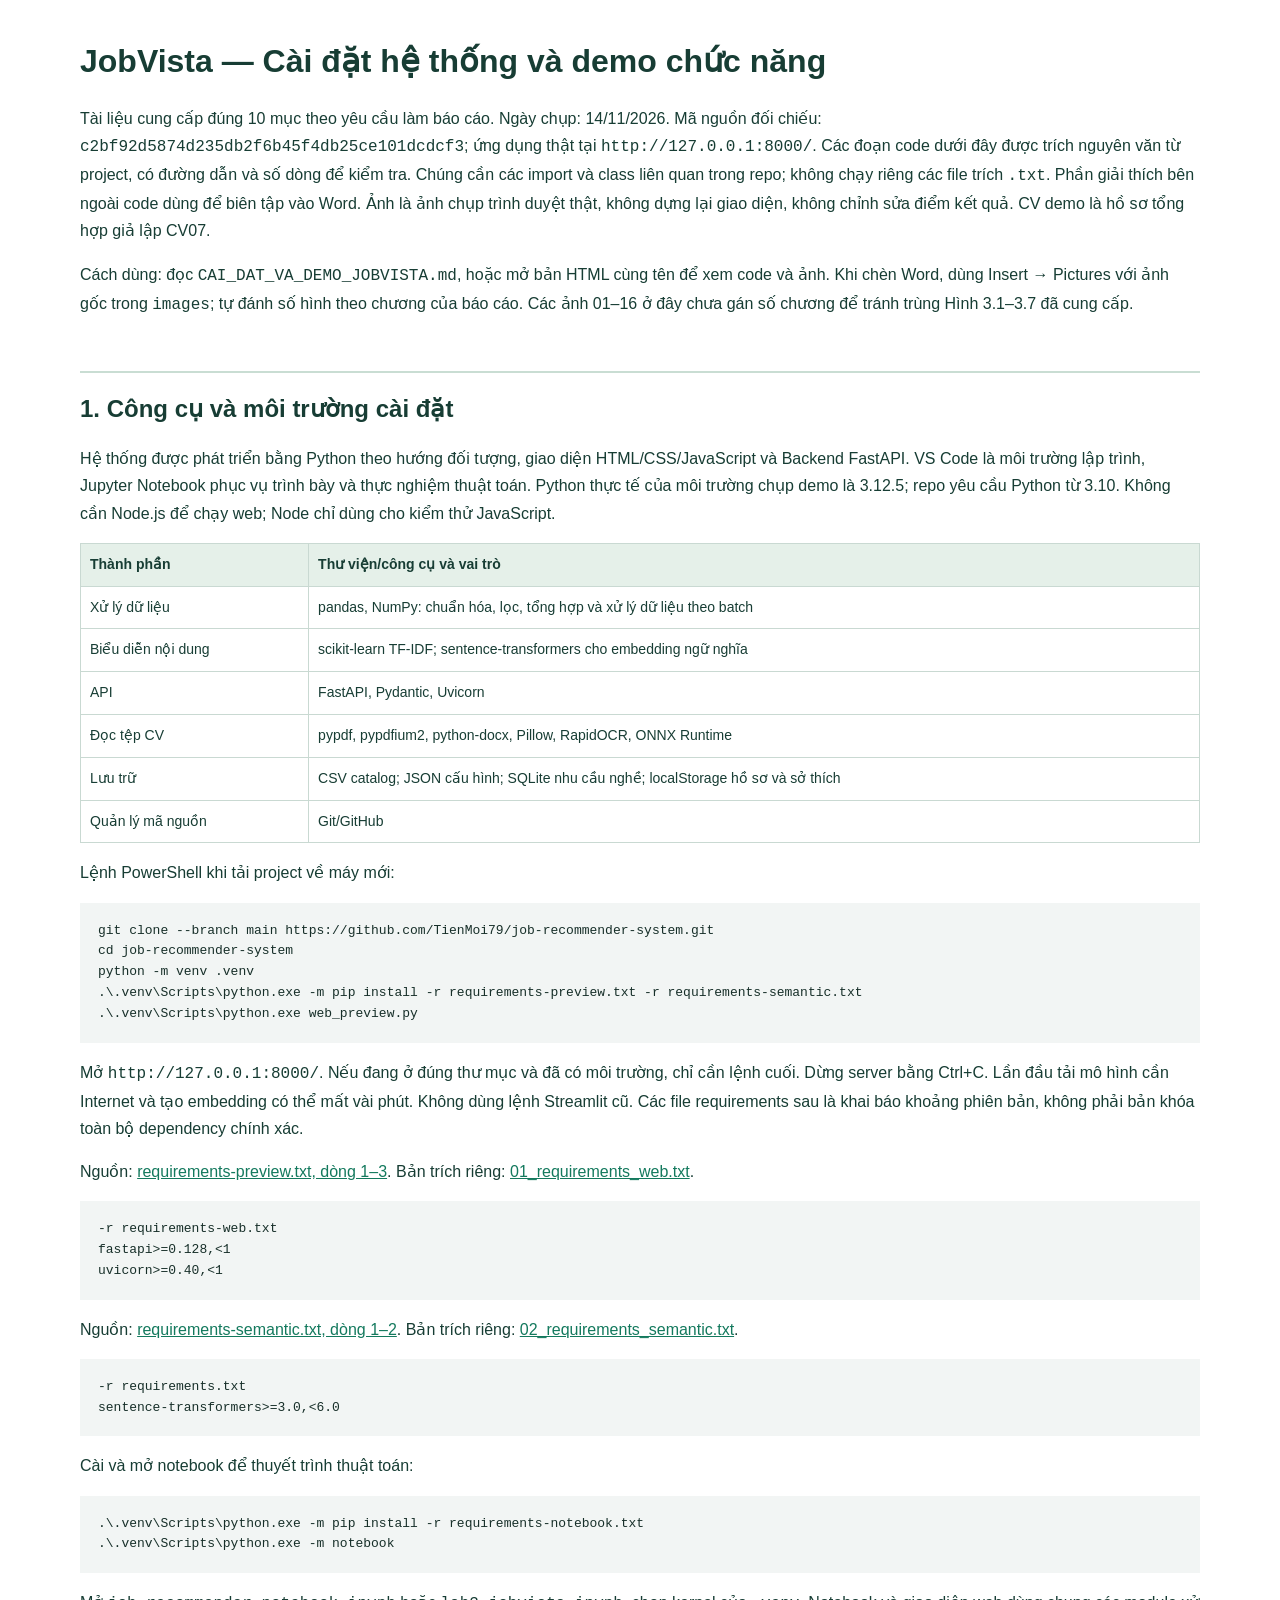
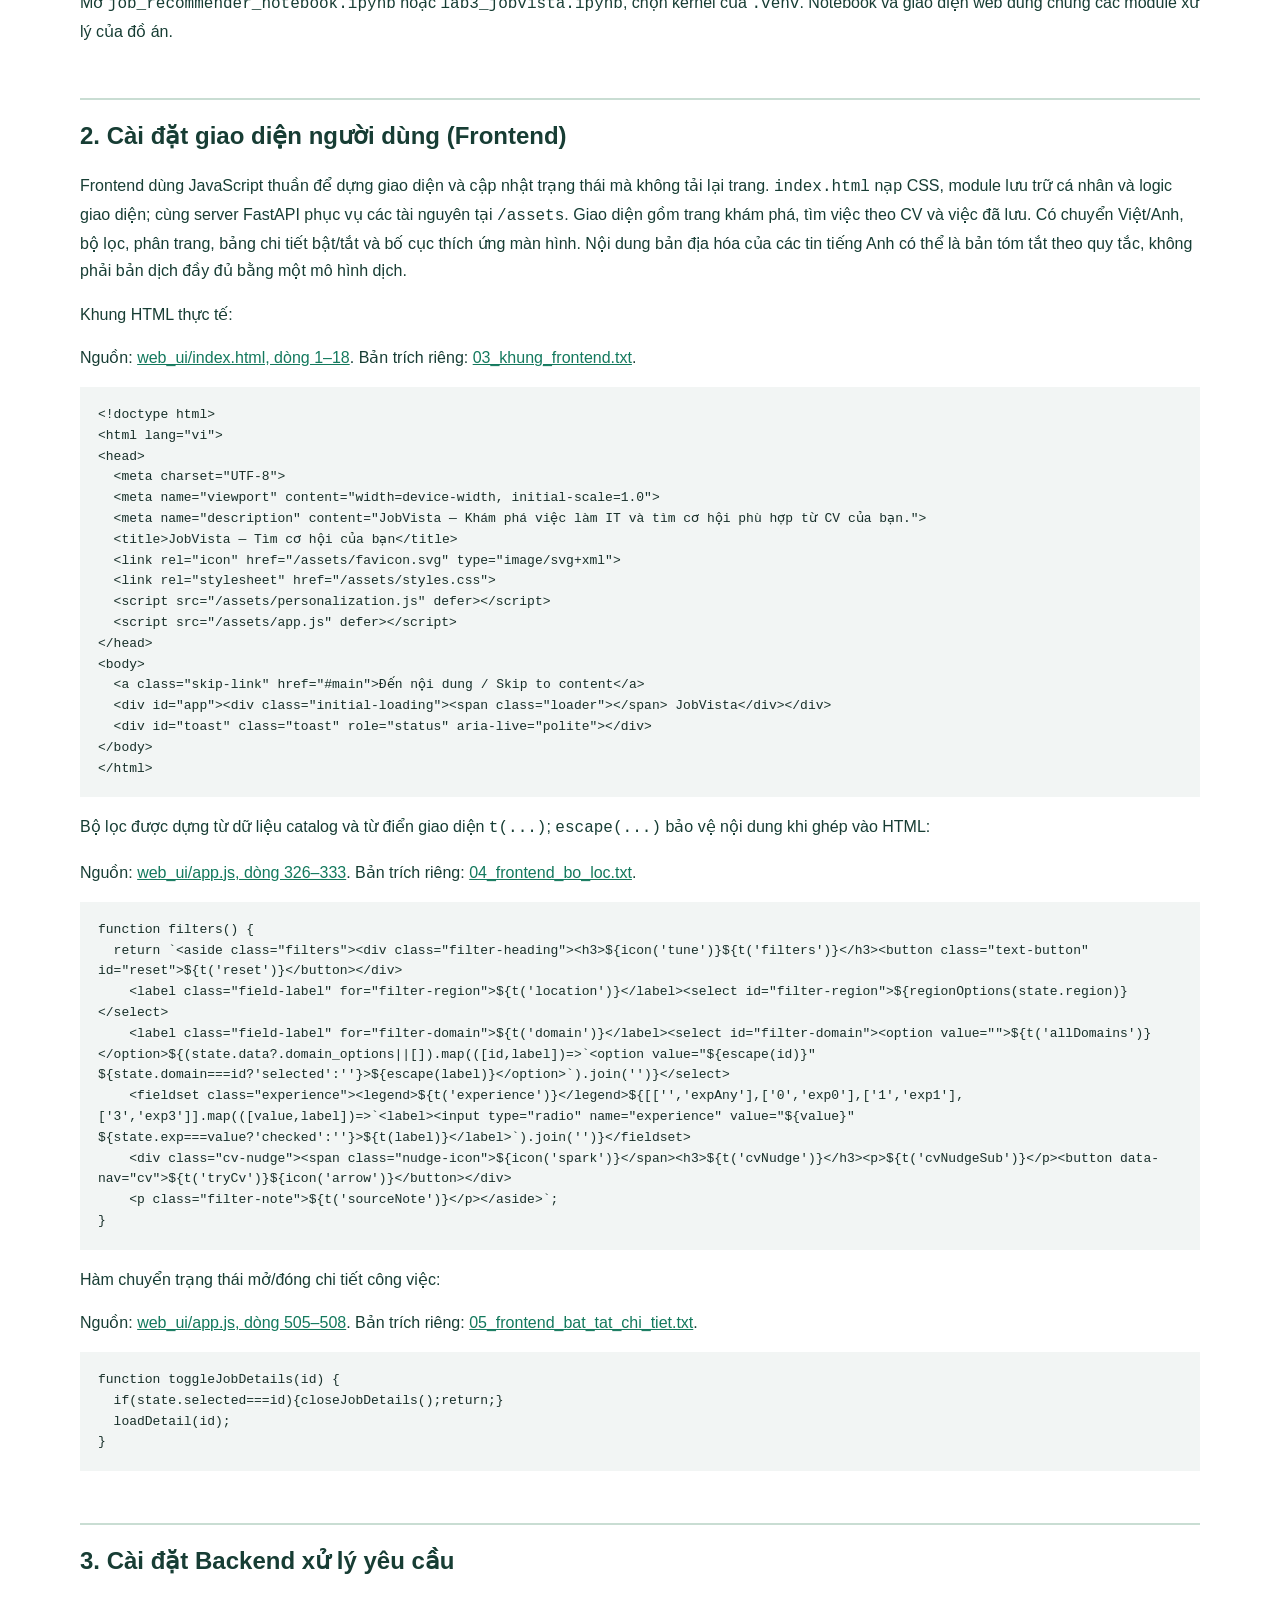
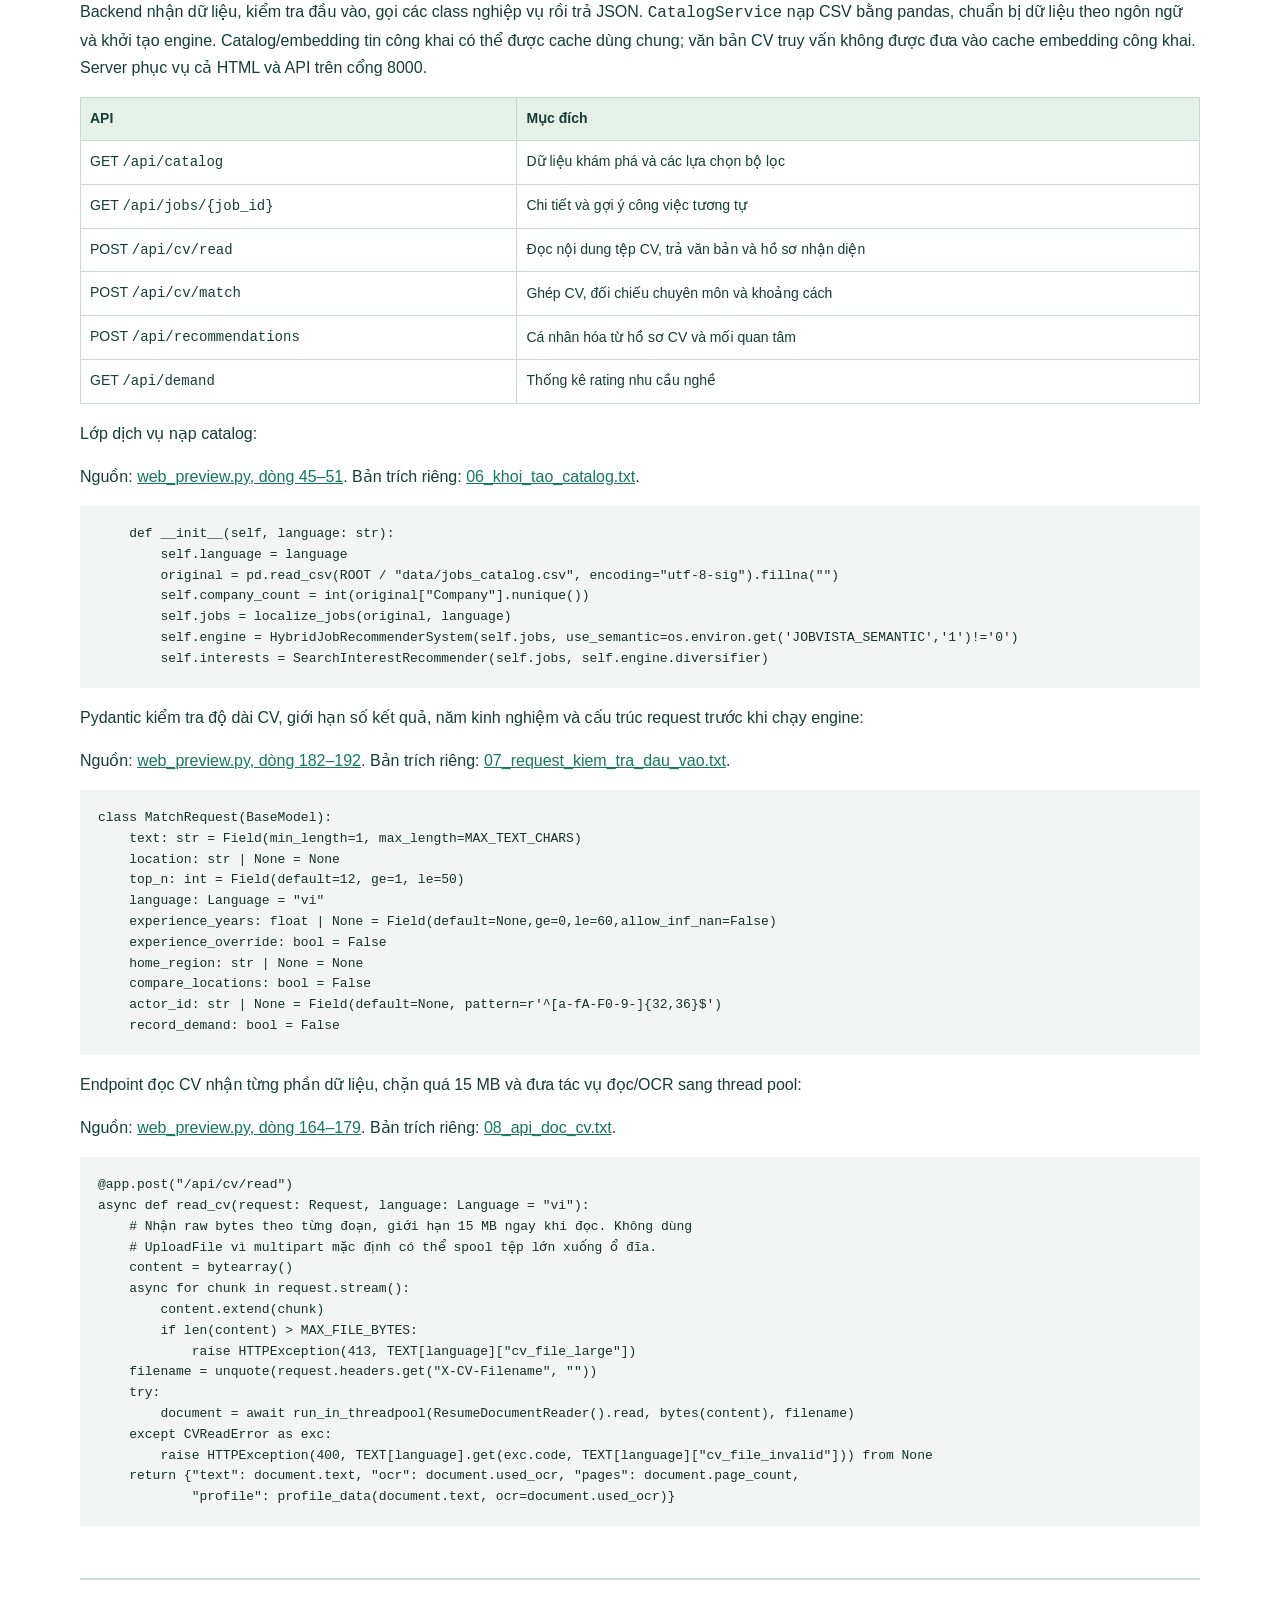
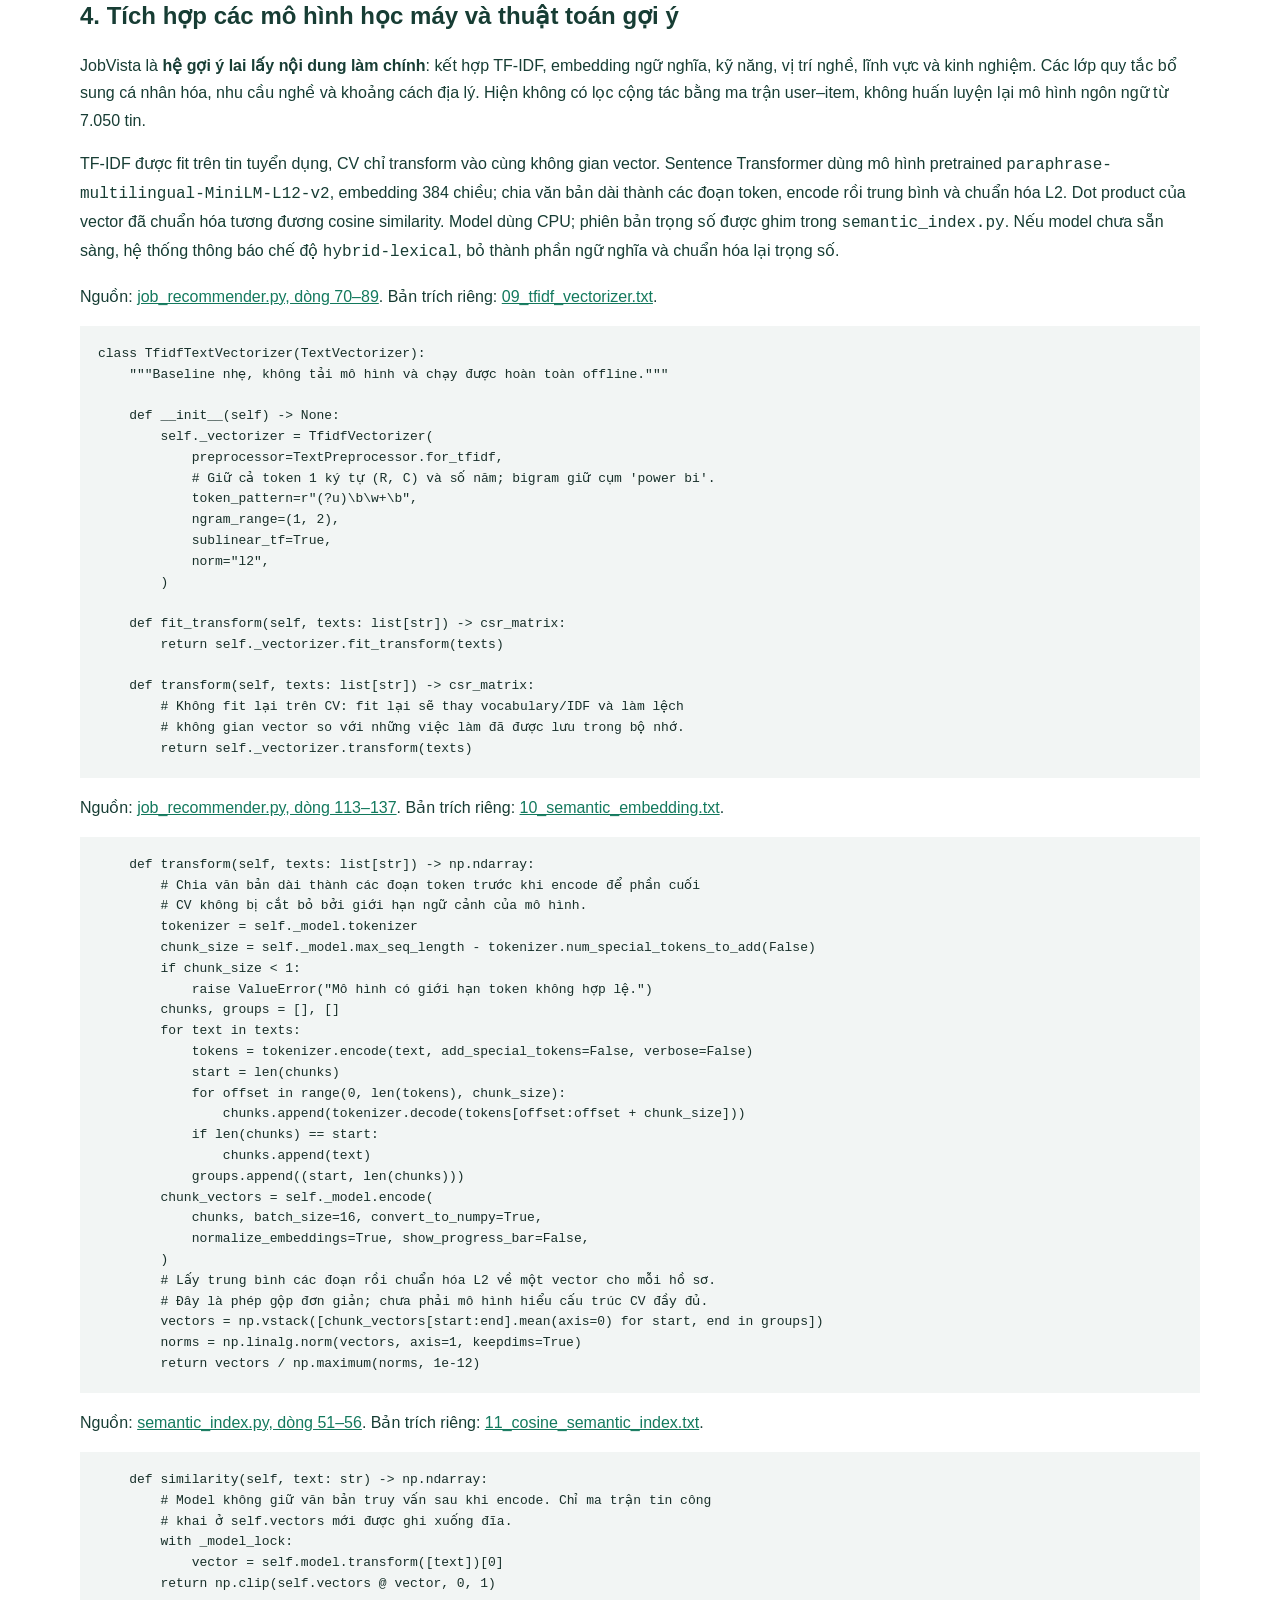
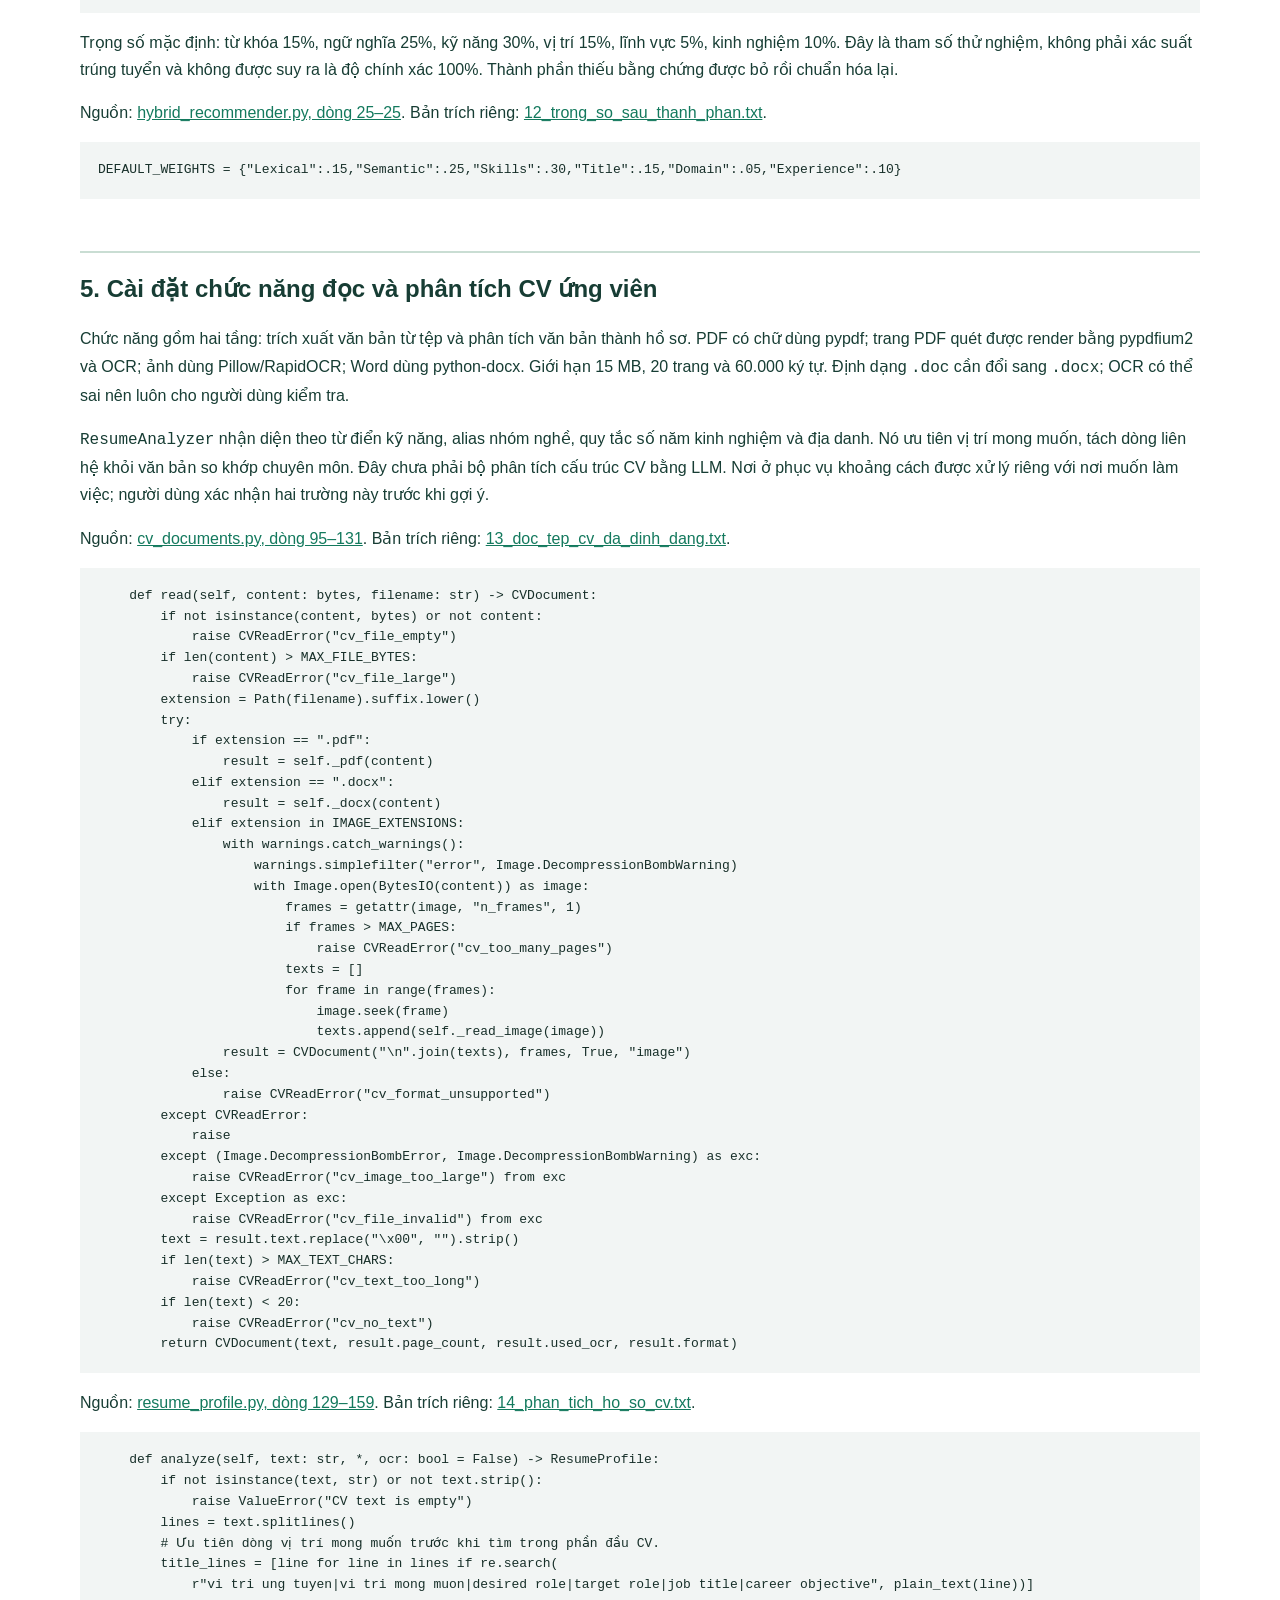
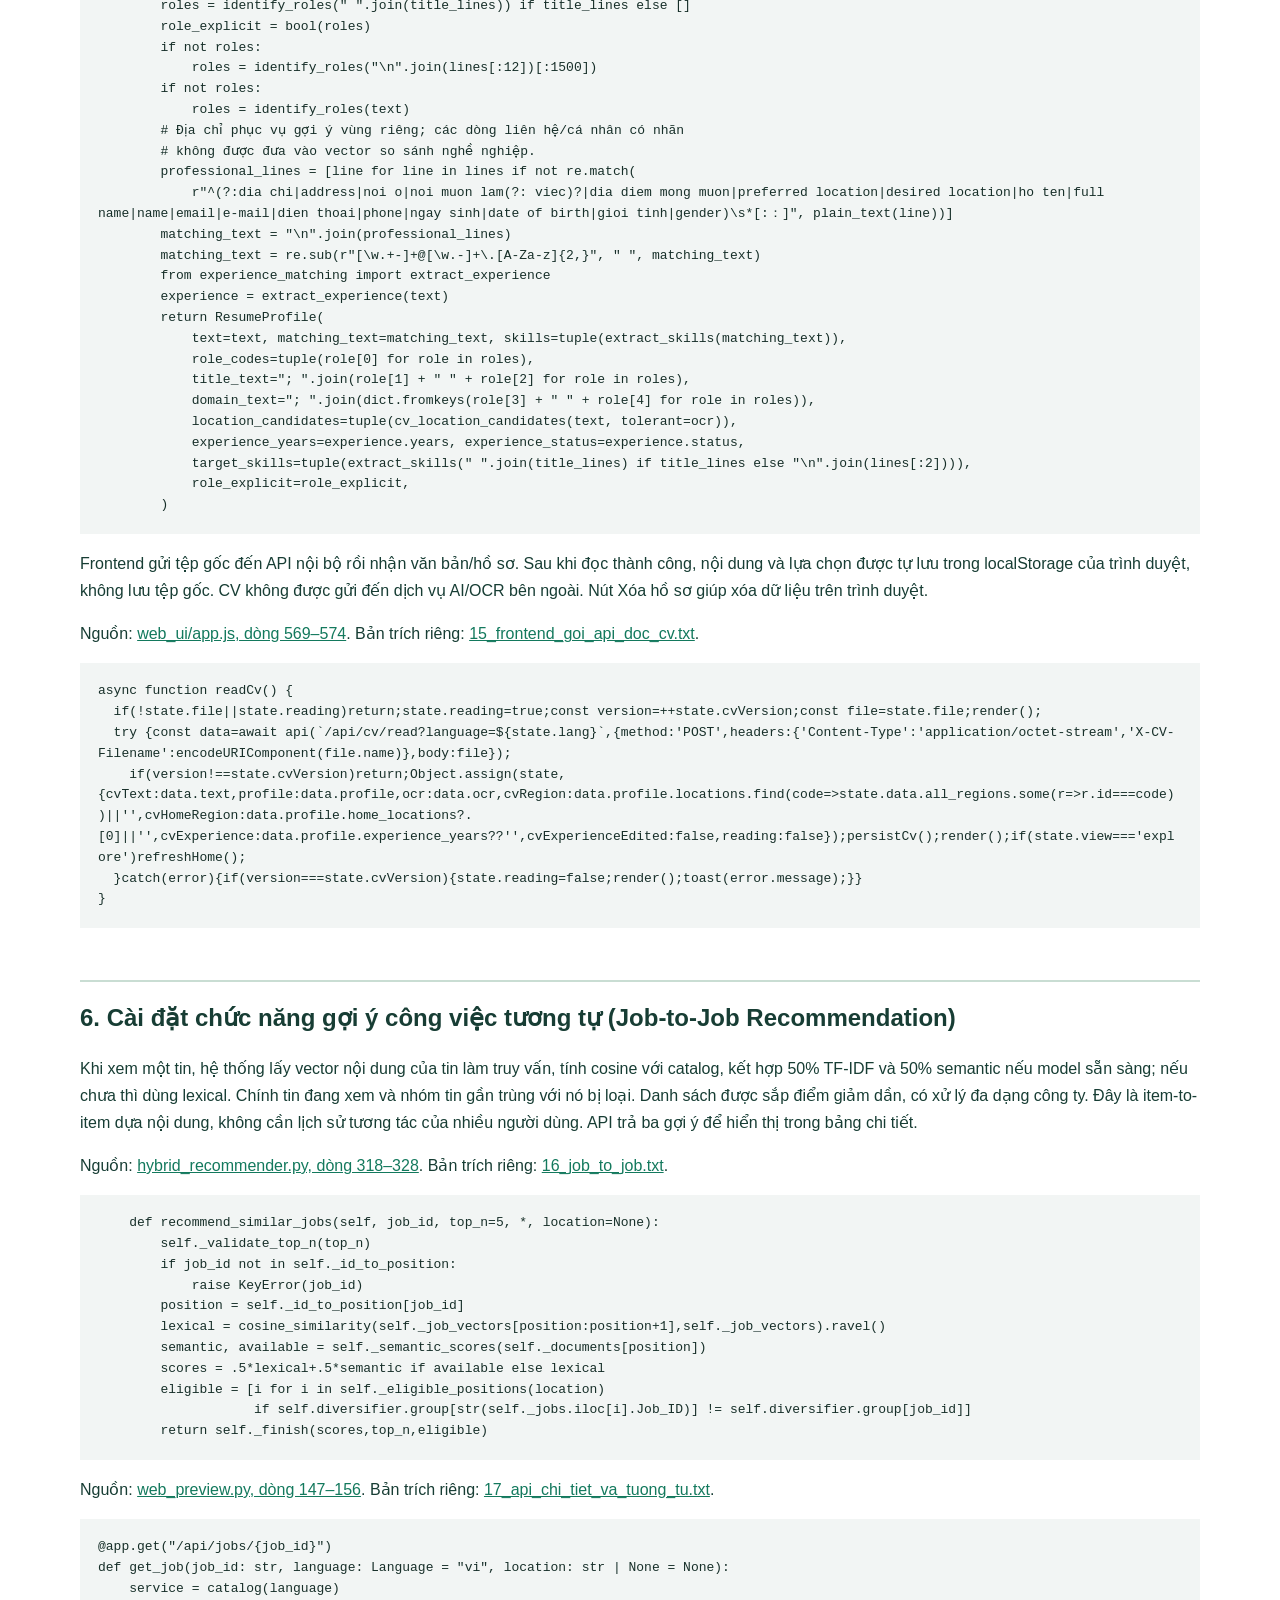
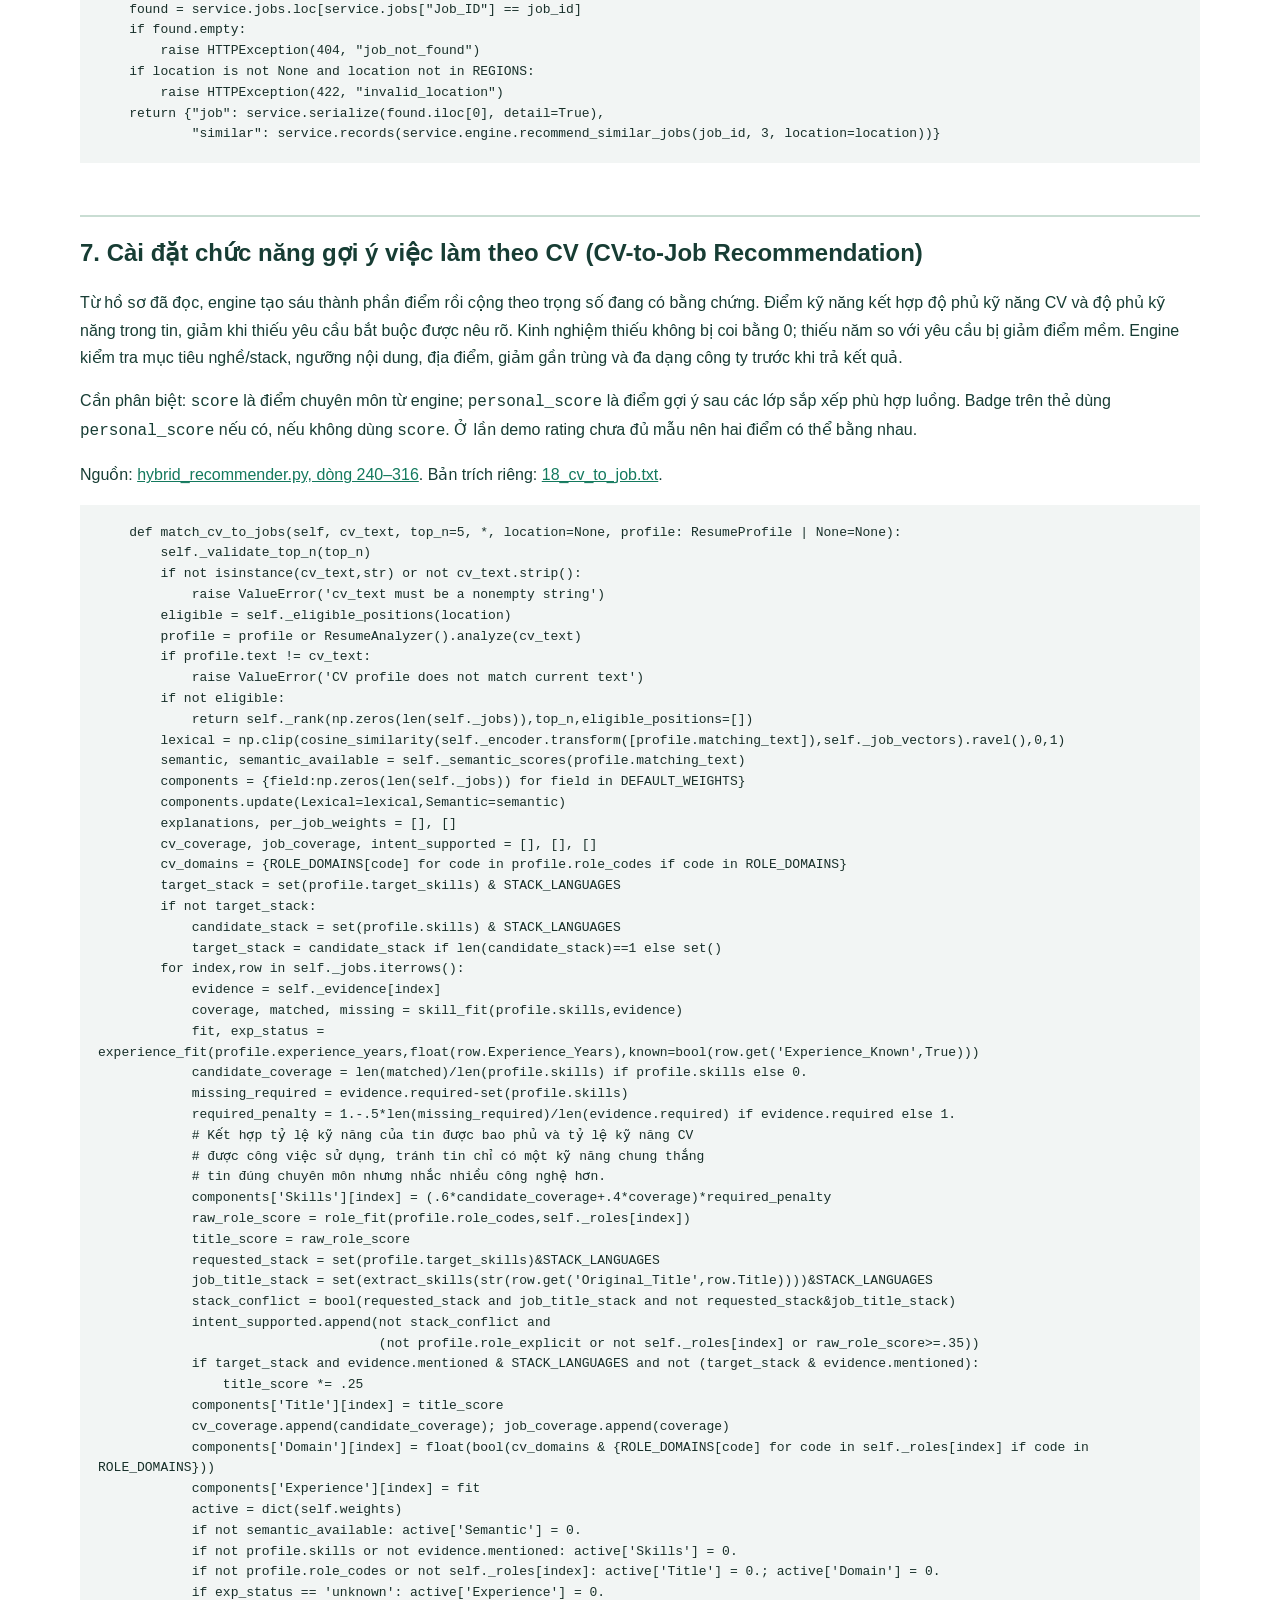
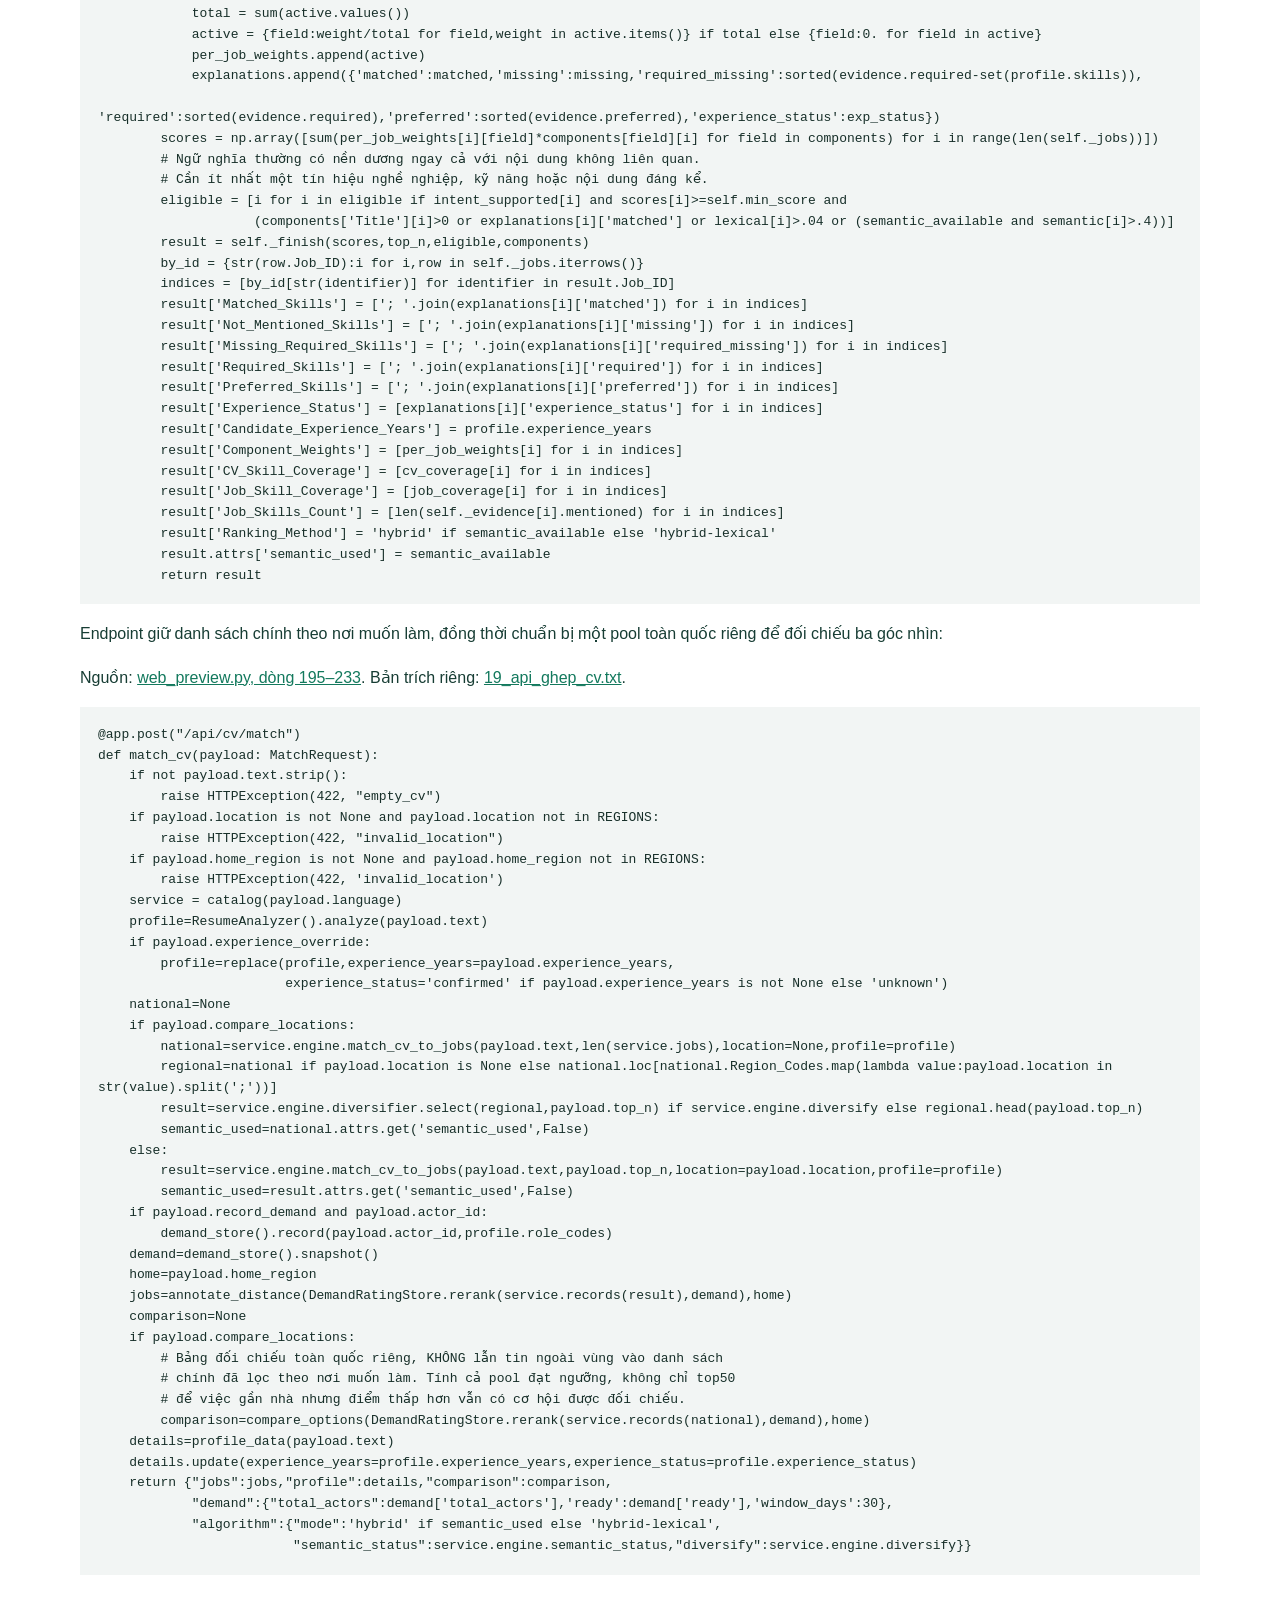
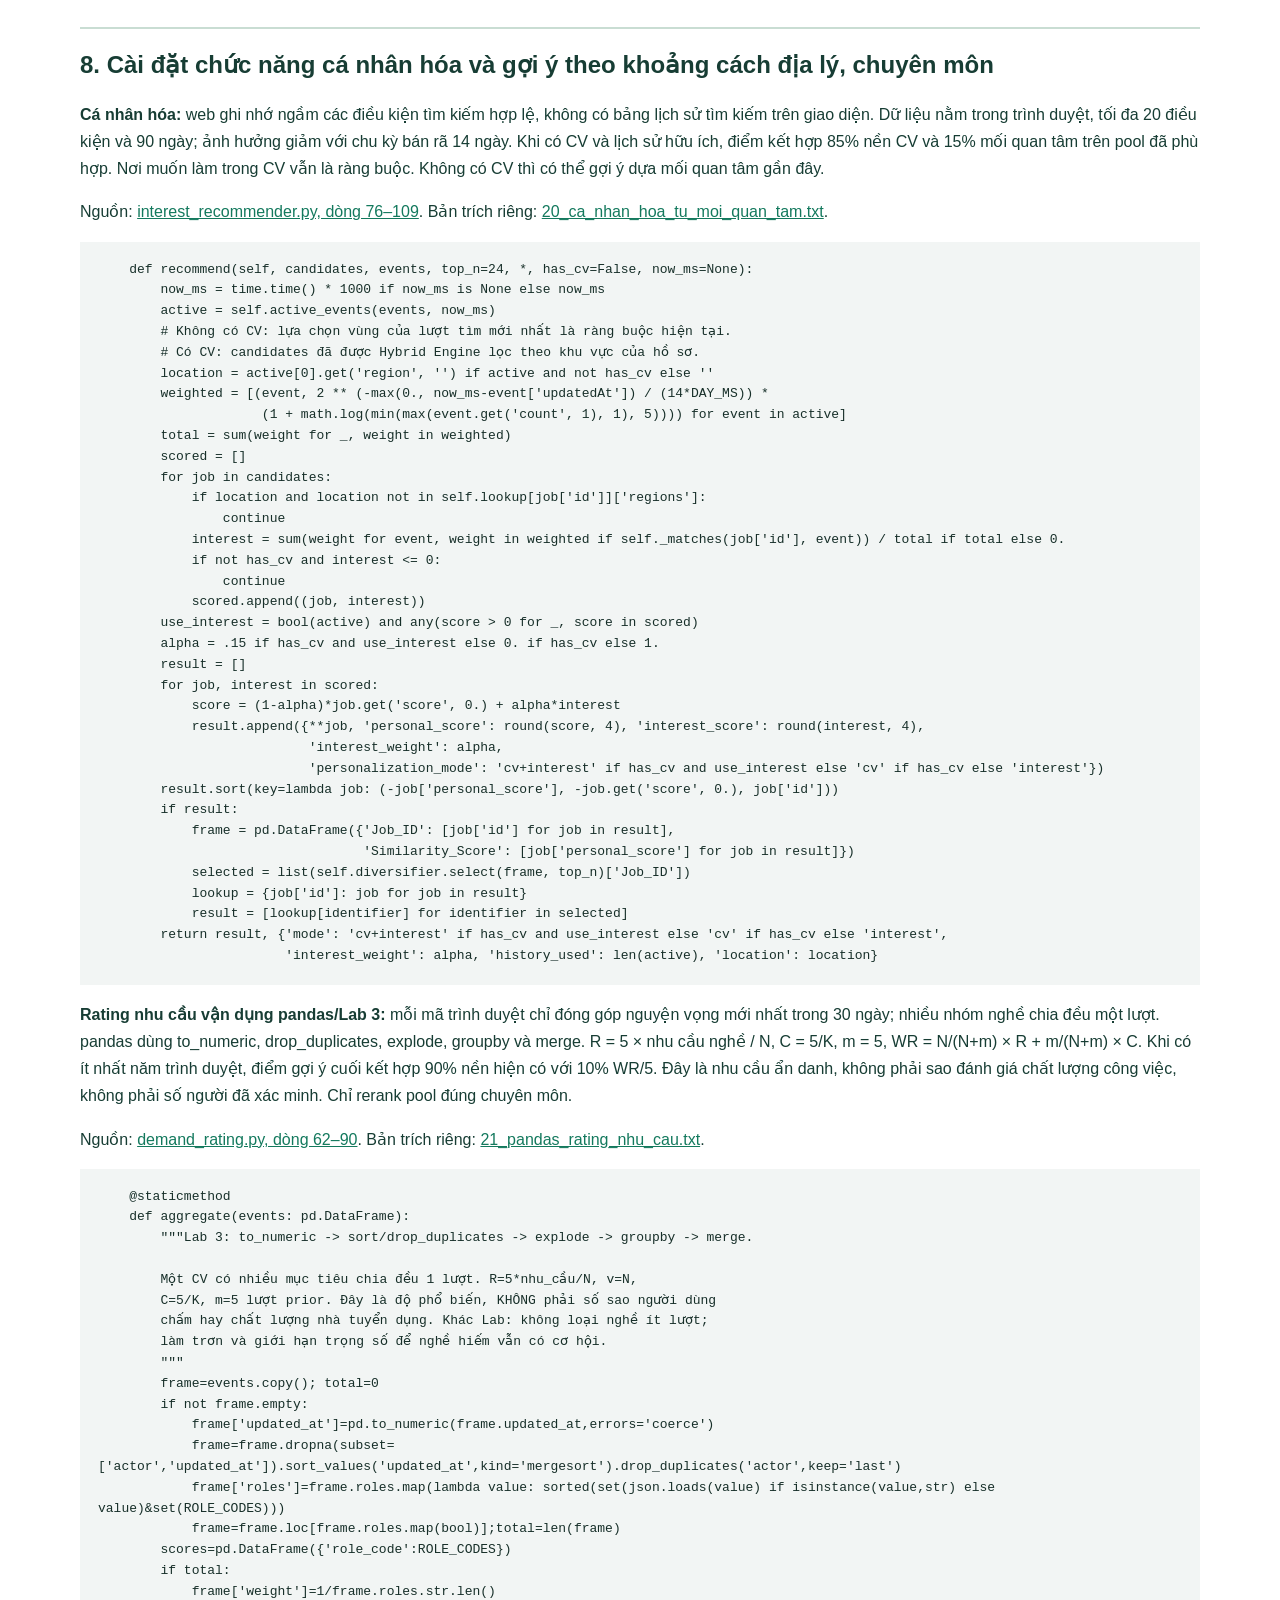
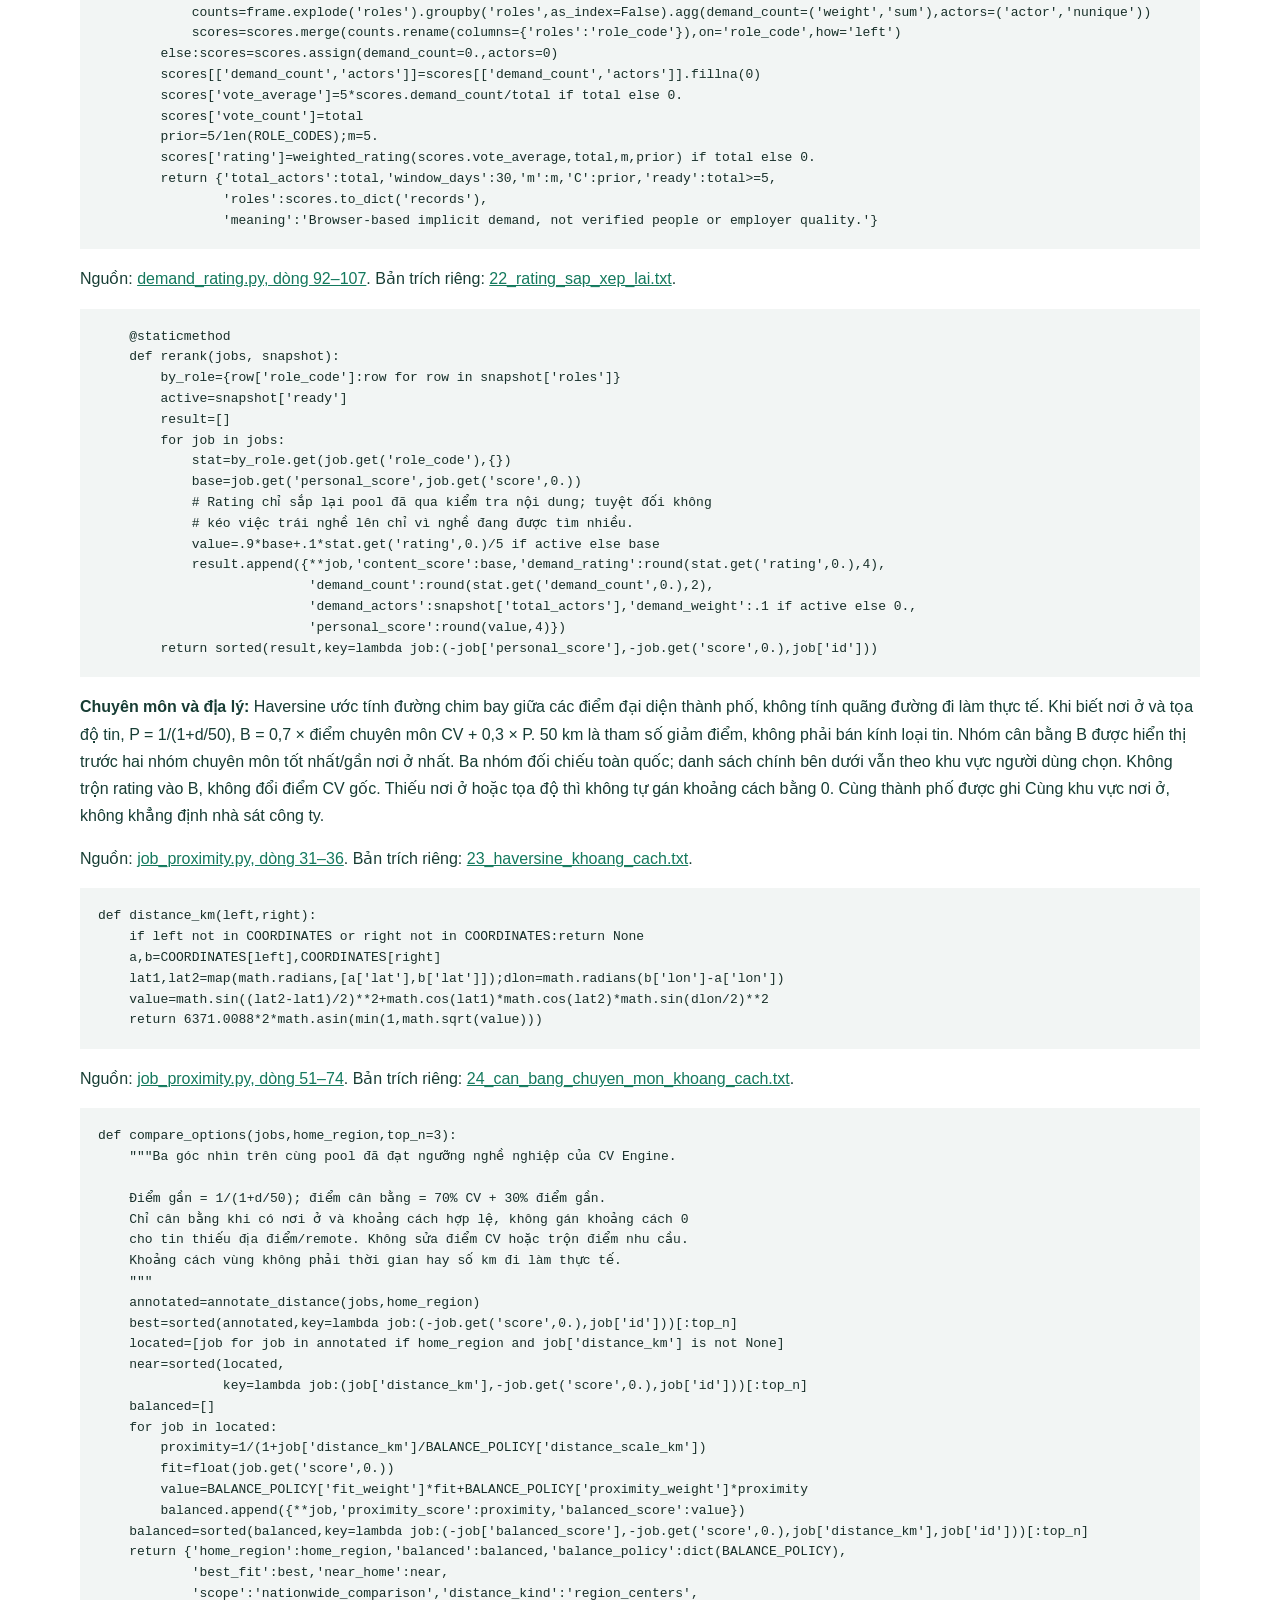
<file: outputs/implementation_demo_20261114/CAI_DAT_VA_DEMO_JOBVISTA.html>
<!doctype html><html lang="vi"><meta charset="utf-8"><title>JobVista – Cài đặt và Demo</title><style>body{font:16px/1.7 Segoe UI,Arial,sans-serif;max-width:1120px;margin:40px auto;padding:0 26px;color:#173d34}h1,h2{line-height:1.35}h2{margin-top:52px;border-top:2px solid #c9ddd3;padding-top:20px}pre{background:#f2f5f4;color:#172f29;padding:18px;overflow:auto;font:13px/1.6 Consolas,monospace;white-space:pre-wrap;overflow-wrap:anywhere}img{width:100%;height:auto;border:1px solid #d9e6df;margin-top:24px}table{border-collapse:collapse;width:100%;font-size:14px}td{border:1px solid #c9d9d2;padding:9px}tr:first-child{background:#e5f0e9;font-weight:bold}a{color:#13795d}code{font-family:Consolas,monospace}@media print{body{max-width:none;margin:0}img,table{break-inside:avoid}h2{break-before:page}pre{font-size:9pt}a{color:inherit}}</style><body><h1>JobVista — Cài đặt hệ thống và demo chức năng</h1>
<p>Tài liệu cung cấp đúng 10 mục theo yêu cầu làm báo cáo. Ngày chụp: 14/11/2026. Mã nguồn đối chiếu: <code>c2bf92d5874d235db2f6b45f4db25ce101dcdcf3</code>; ứng dụng thật tại <code>http://127.0.0.1:8000/</code>. Các đoạn code dưới đây được trích nguyên văn từ project, có đường dẫn và số dòng để kiểm tra. Chúng cần các import và class liên quan trong repo; không chạy riêng các file trích <code>.txt</code>. Phần giải thích bên ngoài code dùng để biên tập vào Word. Ảnh là ảnh chụp trình duyệt thật, không dựng lại giao diện, không chỉnh sửa điểm kết quả. CV demo là hồ sơ tổng hợp giả lập CV07.</p>
<p>Cách dùng: đọc <code>CAI_DAT_VA_DEMO_JOBVISTA.md</code>, hoặc mở bản HTML cùng tên để xem code và ảnh. Khi chèn Word, dùng Insert → Pictures với ảnh gốc trong <code>images</code>; tự đánh số hình theo chương của báo cáo. Các ảnh 01–16 ở đây chưa gán số chương để tránh trùng Hình 3.1–3.7 đã cung cấp.</p>
<h2>1. Công cụ và môi trường cài đặt</h2>
<p>Hệ thống được phát triển bằng Python theo hướng đối tượng, giao diện HTML/CSS/JavaScript và Backend FastAPI. VS Code là môi trường lập trình, Jupyter Notebook phục vụ trình bày và thực nghiệm thuật toán. Python thực tế của môi trường chụp demo là 3.12.5; repo yêu cầu Python từ 3.10. Không cần Node.js để chạy web; Node chỉ dùng cho kiểm thử JavaScript.</p>
<table>
<tr><td>Thành phần</td><td>Thư viện/công cụ và vai trò</td></tr>
<tr><td>Xử lý dữ liệu</td><td>pandas, NumPy: chuẩn hóa, lọc, tổng hợp và xử lý dữ liệu theo batch</td></tr>
<tr><td>Biểu diễn nội dung</td><td>scikit-learn TF-IDF; sentence-transformers cho embedding ngữ nghĩa</td></tr>
<tr><td>API</td><td>FastAPI, Pydantic, Uvicorn</td></tr>
<tr><td>Đọc tệp CV</td><td>pypdf, pypdfium2, python-docx, Pillow, RapidOCR, ONNX Runtime</td></tr>
<tr><td>Lưu trữ</td><td>CSV catalog; JSON cấu hình; SQLite nhu cầu nghề; localStorage hồ sơ và sở thích</td></tr>
<tr><td>Quản lý mã nguồn</td><td>Git/GitHub</td></tr>
</table>
<p>Lệnh PowerShell khi tải project về máy mới:</p>
<pre><code>git clone --branch main https://github.com/TienMoi79/job-recommender-system.git
cd job-recommender-system
python -m venv .venv
.\.venv\Scripts\python.exe -m pip install -r requirements-preview.txt -r requirements-semantic.txt
.\.venv\Scripts\python.exe web_preview.py</code></pre>
<p>Mở <code>http://127.0.0.1:8000/</code>. Nếu đang ở đúng thư mục và đã có môi trường, chỉ cần lệnh cuối. Dừng server bằng Ctrl+C. Lần đầu tải mô hình cần Internet và tạo embedding có thể mất vài phút. Không dùng lệnh Streamlit cũ. Các file requirements sau là khai báo khoảng phiên bản, không phải bản khóa toàn bộ dependency chính xác.</p>
<p>Nguồn: <a href="https://github.com/TienMoi79/job-recommender-system/blob/c2bf92d5874d235db2f6b45f4db25ce101dcdcf3/requirements-preview.txt#L1-L3">requirements-preview.txt, dòng 1–3</a>. Bản trích riêng: <a href="code/01_requirements_web.txt">01_requirements_web.txt</a>.</p>
<pre><code>-r requirements-web.txt
fastapi&gt;=0.128,&lt;1
uvicorn&gt;=0.40,&lt;1</code></pre>
<p>Nguồn: <a href="https://github.com/TienMoi79/job-recommender-system/blob/c2bf92d5874d235db2f6b45f4db25ce101dcdcf3/requirements-semantic.txt#L1-L2">requirements-semantic.txt, dòng 1–2</a>. Bản trích riêng: <a href="code/02_requirements_semantic.txt">02_requirements_semantic.txt</a>.</p>
<pre><code>-r requirements.txt
sentence-transformers&gt;=3.0,&lt;6.0</code></pre>
<p>Cài và mở notebook để thuyết trình thuật toán:</p>
<pre><code>.\.venv\Scripts\python.exe -m pip install -r requirements-notebook.txt
.\.venv\Scripts\python.exe -m notebook</code></pre>
<p>Mở <code>job_recommender_notebook.ipynb</code> hoặc <code>lab3_jobvista.ipynb</code>, chọn kernel của <code>.venv</code>. Notebook và giao diện web dùng chung các module xử lý của đồ án.</p>
<h2>2. Cài đặt giao diện người dùng (Frontend)</h2>
<p>Frontend dùng JavaScript thuần để dựng giao diện và cập nhật trạng thái mà không tải lại trang. <code>index.html</code> nạp CSS, module lưu trữ cá nhân và logic giao diện; cùng server FastAPI phục vụ các tài nguyên tại <code>/assets</code>. Giao diện gồm trang khám phá, tìm việc theo CV và việc đã lưu. Có chuyển Việt/Anh, bộ lọc, phân trang, bảng chi tiết bật/tắt và bố cục thích ứng màn hình. Nội dung bản địa hóa của các tin tiếng Anh có thể là bản tóm tắt theo quy tắc, không phải bản dịch đầy đủ bằng một mô hình dịch.</p>
<p>Khung HTML thực tế:</p>
<p>Nguồn: <a href="https://github.com/TienMoi79/job-recommender-system/blob/c2bf92d5874d235db2f6b45f4db25ce101dcdcf3/web_ui/index.html#L1-L18">web_ui/index.html, dòng 1–18</a>. Bản trích riêng: <a href="code/03_khung_frontend.txt">03_khung_frontend.txt</a>.</p>
<pre><code>&lt;!doctype html&gt;
&lt;html lang=&quot;vi&quot;&gt;
&lt;head&gt;
  &lt;meta charset=&quot;UTF-8&quot;&gt;
  &lt;meta name=&quot;viewport&quot; content=&quot;width=device-width, initial-scale=1.0&quot;&gt;
  &lt;meta name=&quot;description&quot; content=&quot;JobVista — Khám phá việc làm IT và tìm cơ hội phù hợp từ CV của bạn.&quot;&gt;
  &lt;title&gt;JobVista — Tìm cơ hội của bạn&lt;/title&gt;
  &lt;link rel=&quot;icon&quot; href=&quot;/assets/favicon.svg&quot; type=&quot;image/svg+xml&quot;&gt;
  &lt;link rel=&quot;stylesheet&quot; href=&quot;/assets/styles.css&quot;&gt;
  &lt;script src=&quot;/assets/personalization.js&quot; defer&gt;&lt;/script&gt;
  &lt;script src=&quot;/assets/app.js&quot; defer&gt;&lt;/script&gt;
&lt;/head&gt;
&lt;body&gt;
  &lt;a class=&quot;skip-link&quot; href=&quot;#main&quot;&gt;Đến nội dung / Skip to content&lt;/a&gt;
  &lt;div id=&quot;app&quot;&gt;&lt;div class=&quot;initial-loading&quot;&gt;&lt;span class=&quot;loader&quot;&gt;&lt;/span&gt; JobVista&lt;/div&gt;&lt;/div&gt;
  &lt;div id=&quot;toast&quot; class=&quot;toast&quot; role=&quot;status&quot; aria-live=&quot;polite&quot;&gt;&lt;/div&gt;
&lt;/body&gt;
&lt;/html&gt;</code></pre>
<p>Bộ lọc được dựng từ dữ liệu catalog và từ điển giao diện <code>t(...)</code>; <code>escape(...)</code> bảo vệ nội dung khi ghép vào HTML:</p>
<p>Nguồn: <a href="https://github.com/TienMoi79/job-recommender-system/blob/c2bf92d5874d235db2f6b45f4db25ce101dcdcf3/web_ui/app.js#L326-L333">web_ui/app.js, dòng 326–333</a>. Bản trích riêng: <a href="code/04_frontend_bo_loc.txt">04_frontend_bo_loc.txt</a>.</p>
<pre><code>function filters() {
  return `&lt;aside class=&quot;filters&quot;&gt;&lt;div class=&quot;filter-heading&quot;&gt;&lt;h3&gt;${icon(&#x27;tune&#x27;)}${t(&#x27;filters&#x27;)}&lt;/h3&gt;&lt;button class=&quot;text-button&quot; id=&quot;reset&quot;&gt;${t(&#x27;reset&#x27;)}&lt;/button&gt;&lt;/div&gt;
    &lt;label class=&quot;field-label&quot; for=&quot;filter-region&quot;&gt;${t(&#x27;location&#x27;)}&lt;/label&gt;&lt;select id=&quot;filter-region&quot;&gt;${regionOptions(state.region)}&lt;/select&gt;
    &lt;label class=&quot;field-label&quot; for=&quot;filter-domain&quot;&gt;${t(&#x27;domain&#x27;)}&lt;/label&gt;&lt;select id=&quot;filter-domain&quot;&gt;&lt;option value=&quot;&quot;&gt;${t(&#x27;allDomains&#x27;)}&lt;/option&gt;${(state.data?.domain_options||[]).map(([id,label])=&gt;`&lt;option value=&quot;${escape(id)}&quot; ${state.domain===id?&#x27;selected&#x27;:&#x27;&#x27;}&gt;${escape(label)}&lt;/option&gt;`).join(&#x27;&#x27;)}&lt;/select&gt;
    &lt;fieldset class=&quot;experience&quot;&gt;&lt;legend&gt;${t(&#x27;experience&#x27;)}&lt;/legend&gt;${[[&#x27;&#x27;,&#x27;expAny&#x27;],[&#x27;0&#x27;,&#x27;exp0&#x27;],[&#x27;1&#x27;,&#x27;exp1&#x27;],[&#x27;3&#x27;,&#x27;exp3&#x27;]].map(([value,label])=&gt;`&lt;label&gt;&lt;input type=&quot;radio&quot; name=&quot;experience&quot; value=&quot;${value}&quot; ${state.exp===value?&#x27;checked&#x27;:&#x27;&#x27;}&gt;${t(label)}&lt;/label&gt;`).join(&#x27;&#x27;)}&lt;/fieldset&gt;
    &lt;div class=&quot;cv-nudge&quot;&gt;&lt;span class=&quot;nudge-icon&quot;&gt;${icon(&#x27;spark&#x27;)}&lt;/span&gt;&lt;h3&gt;${t(&#x27;cvNudge&#x27;)}&lt;/h3&gt;&lt;p&gt;${t(&#x27;cvNudgeSub&#x27;)}&lt;/p&gt;&lt;button data-nav=&quot;cv&quot;&gt;${t(&#x27;tryCv&#x27;)}${icon(&#x27;arrow&#x27;)}&lt;/button&gt;&lt;/div&gt;
    &lt;p class=&quot;filter-note&quot;&gt;${t(&#x27;sourceNote&#x27;)}&lt;/p&gt;&lt;/aside&gt;`;
}</code></pre>
<p>Hàm chuyển trạng thái mở/đóng chi tiết công việc:</p>
<p>Nguồn: <a href="https://github.com/TienMoi79/job-recommender-system/blob/c2bf92d5874d235db2f6b45f4db25ce101dcdcf3/web_ui/app.js#L505-L508">web_ui/app.js, dòng 505–508</a>. Bản trích riêng: <a href="code/05_frontend_bat_tat_chi_tiet.txt">05_frontend_bat_tat_chi_tiet.txt</a>.</p>
<pre><code>function toggleJobDetails(id) {
  if(state.selected===id){closeJobDetails();return;}
  loadDetail(id);
}</code></pre>
<h2>3. Cài đặt Backend xử lý yêu cầu</h2>
<p>Backend nhận dữ liệu, kiểm tra đầu vào, gọi các class nghiệp vụ rồi trả JSON. <code>CatalogService</code> nạp CSV bằng pandas, chuẩn bị dữ liệu theo ngôn ngữ và khởi tạo engine. Catalog/embedding tin công khai có thể được cache dùng chung; văn bản CV truy vấn không được đưa vào cache embedding công khai. Server phục vụ cả HTML và API trên cổng 8000.</p>
<table>
<tr><td>API</td><td>Mục đích</td></tr>
<tr><td>GET <code>/api/catalog</code></td><td>Dữ liệu khám phá và các lựa chọn bộ lọc</td></tr>
<tr><td>GET <code>/api/jobs/{job_id}</code></td><td>Chi tiết và gợi ý công việc tương tự</td></tr>
<tr><td>POST <code>/api/cv/read</code></td><td>Đọc nội dung tệp CV, trả văn bản và hồ sơ nhận diện</td></tr>
<tr><td>POST <code>/api/cv/match</code></td><td>Ghép CV, đối chiếu chuyên môn và khoảng cách</td></tr>
<tr><td>POST <code>/api/recommendations</code></td><td>Cá nhân hóa từ hồ sơ CV và mối quan tâm</td></tr>
<tr><td>GET <code>/api/demand</code></td><td>Thống kê rating nhu cầu nghề</td></tr>
</table>
<p>Lớp dịch vụ nạp catalog:</p>
<p>Nguồn: <a href="https://github.com/TienMoi79/job-recommender-system/blob/c2bf92d5874d235db2f6b45f4db25ce101dcdcf3/web_preview.py#L45-L51">web_preview.py, dòng 45–51</a>. Bản trích riêng: <a href="code/06_khoi_tao_catalog.txt">06_khoi_tao_catalog.txt</a>.</p>
<pre><code>    def __init__(self, language: str):
        self.language = language
        original = pd.read_csv(ROOT / &quot;data/jobs_catalog.csv&quot;, encoding=&quot;utf-8-sig&quot;).fillna(&quot;&quot;)
        self.company_count = int(original[&quot;Company&quot;].nunique())
        self.jobs = localize_jobs(original, language)
        self.engine = HybridJobRecommenderSystem(self.jobs, use_semantic=os.environ.get(&#x27;JOBVISTA_SEMANTIC&#x27;,&#x27;1&#x27;)!=&#x27;0&#x27;)
        self.interests = SearchInterestRecommender(self.jobs, self.engine.diversifier)</code></pre>
<p>Pydantic kiểm tra độ dài CV, giới hạn số kết quả, năm kinh nghiệm và cấu trúc request trước khi chạy engine:</p>
<p>Nguồn: <a href="https://github.com/TienMoi79/job-recommender-system/blob/c2bf92d5874d235db2f6b45f4db25ce101dcdcf3/web_preview.py#L182-L192">web_preview.py, dòng 182–192</a>. Bản trích riêng: <a href="code/07_request_kiem_tra_dau_vao.txt">07_request_kiem_tra_dau_vao.txt</a>.</p>
<pre><code>class MatchRequest(BaseModel):
    text: str = Field(min_length=1, max_length=MAX_TEXT_CHARS)
    location: str | None = None
    top_n: int = Field(default=12, ge=1, le=50)
    language: Language = &quot;vi&quot;
    experience_years: float | None = Field(default=None,ge=0,le=60,allow_inf_nan=False)
    experience_override: bool = False
    home_region: str | None = None
    compare_locations: bool = False
    actor_id: str | None = Field(default=None, pattern=r&#x27;^[a-fA-F0-9-]{32,36}$&#x27;)
    record_demand: bool = False</code></pre>
<p>Endpoint đọc CV nhận từng phần dữ liệu, chặn quá 15 MB và đưa tác vụ đọc/OCR sang thread pool:</p>
<p>Nguồn: <a href="https://github.com/TienMoi79/job-recommender-system/blob/c2bf92d5874d235db2f6b45f4db25ce101dcdcf3/web_preview.py#L164-L179">web_preview.py, dòng 164–179</a>. Bản trích riêng: <a href="code/08_api_doc_cv.txt">08_api_doc_cv.txt</a>.</p>
<pre><code>@app.post(&quot;/api/cv/read&quot;)
async def read_cv(request: Request, language: Language = &quot;vi&quot;):
    # Nhận raw bytes theo từng đoạn, giới hạn 15 MB ngay khi đọc. Không dùng
    # UploadFile vì multipart mặc định có thể spool tệp lớn xuống ổ đĩa.
    content = bytearray()
    async for chunk in request.stream():
        content.extend(chunk)
        if len(content) &gt; MAX_FILE_BYTES:
            raise HTTPException(413, TEXT[language][&quot;cv_file_large&quot;])
    filename = unquote(request.headers.get(&quot;X-CV-Filename&quot;, &quot;&quot;))
    try:
        document = await run_in_threadpool(ResumeDocumentReader().read, bytes(content), filename)
    except CVReadError as exc:
        raise HTTPException(400, TEXT[language].get(exc.code, TEXT[language][&quot;cv_file_invalid&quot;])) from None
    return {&quot;text&quot;: document.text, &quot;ocr&quot;: document.used_ocr, &quot;pages&quot;: document.page_count,
            &quot;profile&quot;: profile_data(document.text, ocr=document.used_ocr)}</code></pre>
<h2>4. Tích hợp các mô hình học máy và thuật toán gợi ý</h2>
<p>JobVista là <strong>hệ gợi ý lai lấy nội dung làm chính</strong>: kết hợp TF-IDF, embedding ngữ nghĩa, kỹ năng, vị trí nghề, lĩnh vực và kinh nghiệm. Các lớp quy tắc bổ sung cá nhân hóa, nhu cầu nghề và khoảng cách địa lý. Hiện không có lọc cộng tác bằng ma trận user–item, không huấn luyện lại mô hình ngôn ngữ từ 7.050 tin.</p>
<p>TF-IDF được fit trên tin tuyển dụng, CV chỉ transform vào cùng không gian vector. Sentence Transformer dùng mô hình pretrained <code>paraphrase-multilingual-MiniLM-L12-v2</code>, embedding 384 chiều; chia văn bản dài thành các đoạn token, encode rồi trung bình và chuẩn hóa L2. Dot product của vector đã chuẩn hóa tương đương cosine similarity. Model dùng CPU; phiên bản trọng số được ghim trong <code>semantic_index.py</code>. Nếu model chưa sẵn sàng, hệ thống thông báo chế độ <code>hybrid-lexical</code>, bỏ thành phần ngữ nghĩa và chuẩn hóa lại trọng số.</p>
<p>Nguồn: <a href="https://github.com/TienMoi79/job-recommender-system/blob/c2bf92d5874d235db2f6b45f4db25ce101dcdcf3/job_recommender.py#L70-L89">job_recommender.py, dòng 70–89</a>. Bản trích riêng: <a href="code/09_tfidf_vectorizer.txt">09_tfidf_vectorizer.txt</a>.</p>
<pre><code>class TfidfTextVectorizer(TextVectorizer):
    &quot;&quot;&quot;Baseline nhẹ, không tải mô hình và chạy được hoàn toàn offline.&quot;&quot;&quot;

    def __init__(self) -&gt; None:
        self._vectorizer = TfidfVectorizer(
            preprocessor=TextPreprocessor.for_tfidf,
            # Giữ cả token 1 ký tự (R, C) và số năm; bigram giữ cụm &#x27;power bi&#x27;.
            token_pattern=r&quot;(?u)\b\w+\b&quot;,
            ngram_range=(1, 2),
            sublinear_tf=True,
            norm=&quot;l2&quot;,
        )

    def fit_transform(self, texts: list[str]) -&gt; csr_matrix:
        return self._vectorizer.fit_transform(texts)

    def transform(self, texts: list[str]) -&gt; csr_matrix:
        # Không fit lại trên CV: fit lại sẽ thay vocabulary/IDF và làm lệch
        # không gian vector so với những việc làm đã được lưu trong bộ nhớ.
        return self._vectorizer.transform(texts)</code></pre>
<p>Nguồn: <a href="https://github.com/TienMoi79/job-recommender-system/blob/c2bf92d5874d235db2f6b45f4db25ce101dcdcf3/job_recommender.py#L113-L137">job_recommender.py, dòng 113–137</a>. Bản trích riêng: <a href="code/10_semantic_embedding.txt">10_semantic_embedding.txt</a>.</p>
<pre><code>    def transform(self, texts: list[str]) -&gt; np.ndarray:
        # Chia văn bản dài thành các đoạn token trước khi encode để phần cuối
        # CV không bị cắt bỏ bởi giới hạn ngữ cảnh của mô hình.
        tokenizer = self._model.tokenizer
        chunk_size = self._model.max_seq_length - tokenizer.num_special_tokens_to_add(False)
        if chunk_size &lt; 1:
            raise ValueError(&quot;Mô hình có giới hạn token không hợp lệ.&quot;)
        chunks, groups = [], []
        for text in texts:
            tokens = tokenizer.encode(text, add_special_tokens=False, verbose=False)
            start = len(chunks)
            for offset in range(0, len(tokens), chunk_size):
                chunks.append(tokenizer.decode(tokens[offset:offset + chunk_size]))
            if len(chunks) == start:
                chunks.append(text)
            groups.append((start, len(chunks)))
        chunk_vectors = self._model.encode(
            chunks, batch_size=16, convert_to_numpy=True,
            normalize_embeddings=True, show_progress_bar=False,
        )
        # Lấy trung bình các đoạn rồi chuẩn hóa L2 về một vector cho mỗi hồ sơ.
        # Đây là phép gộp đơn giản; chưa phải mô hình hiểu cấu trúc CV đầy đủ.
        vectors = np.vstack([chunk_vectors[start:end].mean(axis=0) for start, end in groups])
        norms = np.linalg.norm(vectors, axis=1, keepdims=True)
        return vectors / np.maximum(norms, 1e-12)</code></pre>
<p>Nguồn: <a href="https://github.com/TienMoi79/job-recommender-system/blob/c2bf92d5874d235db2f6b45f4db25ce101dcdcf3/semantic_index.py#L51-L56">semantic_index.py, dòng 51–56</a>. Bản trích riêng: <a href="code/11_cosine_semantic_index.txt">11_cosine_semantic_index.txt</a>.</p>
<pre><code>    def similarity(self, text: str) -&gt; np.ndarray:
        # Model không giữ văn bản truy vấn sau khi encode. Chỉ ma trận tin công
        # khai ở self.vectors mới được ghi xuống đĩa.
        with _model_lock:
            vector = self.model.transform([text])[0]
        return np.clip(self.vectors @ vector, 0, 1)</code></pre>
<p>Trọng số mặc định: từ khóa 15%, ngữ nghĩa 25%, kỹ năng 30%, vị trí 15%, lĩnh vực 5%, kinh nghiệm 10%. Đây là tham số thử nghiệm, không phải xác suất trúng tuyển và không được suy ra là độ chính xác 100%. Thành phần thiếu bằng chứng được bỏ rồi chuẩn hóa lại.</p>
<p>Nguồn: <a href="https://github.com/TienMoi79/job-recommender-system/blob/c2bf92d5874d235db2f6b45f4db25ce101dcdcf3/hybrid_recommender.py#L25-L25">hybrid_recommender.py, dòng 25–25</a>. Bản trích riêng: <a href="code/12_trong_so_sau_thanh_phan.txt">12_trong_so_sau_thanh_phan.txt</a>.</p>
<pre><code>DEFAULT_WEIGHTS = {&quot;Lexical&quot;:.15,&quot;Semantic&quot;:.25,&quot;Skills&quot;:.30,&quot;Title&quot;:.15,&quot;Domain&quot;:.05,&quot;Experience&quot;:.10}</code></pre>
<h2>5. Cài đặt chức năng đọc và phân tích CV ứng viên</h2>
<p>Chức năng gồm hai tầng: trích xuất văn bản từ tệp và phân tích văn bản thành hồ sơ. PDF có chữ dùng pypdf; trang PDF quét được render bằng pypdfium2 và OCR; ảnh dùng Pillow/RapidOCR; Word dùng python-docx. Giới hạn 15 MB, 20 trang và 60.000 ký tự. Định dạng <code>.doc</code> cần đổi sang <code>.docx</code>; OCR có thể sai nên luôn cho người dùng kiểm tra.</p>
<p><code>ResumeAnalyzer</code> nhận diện theo từ điển kỹ năng, alias nhóm nghề, quy tắc số năm kinh nghiệm và địa danh. Nó ưu tiên vị trí mong muốn, tách dòng liên hệ khỏi văn bản so khớp chuyên môn. Đây chưa phải bộ phân tích cấu trúc CV bằng LLM. Nơi ở phục vụ khoảng cách được xử lý riêng với nơi muốn làm việc; người dùng xác nhận hai trường này trước khi gợi ý.</p>
<p>Nguồn: <a href="https://github.com/TienMoi79/job-recommender-system/blob/c2bf92d5874d235db2f6b45f4db25ce101dcdcf3/cv_documents.py#L95-L131">cv_documents.py, dòng 95–131</a>. Bản trích riêng: <a href="code/13_doc_tep_cv_da_dinh_dang.txt">13_doc_tep_cv_da_dinh_dang.txt</a>.</p>
<pre><code>    def read(self, content: bytes, filename: str) -&gt; CVDocument:
        if not isinstance(content, bytes) or not content:
            raise CVReadError(&quot;cv_file_empty&quot;)
        if len(content) &gt; MAX_FILE_BYTES:
            raise CVReadError(&quot;cv_file_large&quot;)
        extension = Path(filename).suffix.lower()
        try:
            if extension == &quot;.pdf&quot;:
                result = self._pdf(content)
            elif extension == &quot;.docx&quot;:
                result = self._docx(content)
            elif extension in IMAGE_EXTENSIONS:
                with warnings.catch_warnings():
                    warnings.simplefilter(&quot;error&quot;, Image.DecompressionBombWarning)
                    with Image.open(BytesIO(content)) as image:
                        frames = getattr(image, &quot;n_frames&quot;, 1)
                        if frames &gt; MAX_PAGES:
                            raise CVReadError(&quot;cv_too_many_pages&quot;)
                        texts = []
                        for frame in range(frames):
                            image.seek(frame)
                            texts.append(self._read_image(image))
                result = CVDocument(&quot;\n&quot;.join(texts), frames, True, &quot;image&quot;)
            else:
                raise CVReadError(&quot;cv_format_unsupported&quot;)
        except CVReadError:
            raise
        except (Image.DecompressionBombError, Image.DecompressionBombWarning) as exc:
            raise CVReadError(&quot;cv_image_too_large&quot;) from exc
        except Exception as exc:
            raise CVReadError(&quot;cv_file_invalid&quot;) from exc
        text = result.text.replace(&quot;\x00&quot;, &quot;&quot;).strip()
        if len(text) &gt; MAX_TEXT_CHARS:
            raise CVReadError(&quot;cv_text_too_long&quot;)
        if len(text) &lt; 20:
            raise CVReadError(&quot;cv_no_text&quot;)
        return CVDocument(text, result.page_count, result.used_ocr, result.format)</code></pre>
<p>Nguồn: <a href="https://github.com/TienMoi79/job-recommender-system/blob/c2bf92d5874d235db2f6b45f4db25ce101dcdcf3/resume_profile.py#L129-L159">resume_profile.py, dòng 129–159</a>. Bản trích riêng: <a href="code/14_phan_tich_ho_so_cv.txt">14_phan_tich_ho_so_cv.txt</a>.</p>
<pre><code>    def analyze(self, text: str, *, ocr: bool = False) -&gt; ResumeProfile:
        if not isinstance(text, str) or not text.strip():
            raise ValueError(&quot;CV text is empty&quot;)
        lines = text.splitlines()
        # Ưu tiên dòng vị trí mong muốn trước khi tìm trong phần đầu CV.
        title_lines = [line for line in lines if re.search(
            r&quot;vi tri ung tuyen|vi tri mong muon|desired role|target role|job title|career objective&quot;, plain_text(line))]
        roles = identify_roles(&quot; &quot;.join(title_lines)) if title_lines else []
        role_explicit = bool(roles)
        if not roles:
            roles = identify_roles(&quot;\n&quot;.join(lines[:12])[:1500])
        if not roles:
            roles = identify_roles(text)
        # Địa chỉ phục vụ gợi ý vùng riêng; các dòng liên hệ/cá nhân có nhãn
        # không được đưa vào vector so sánh nghề nghiệp.
        professional_lines = [line for line in lines if not re.match(
            r&quot;^(?:dia chi|address|noi o|noi muon lam(?: viec)?|dia diem mong muon|preferred location|desired location|ho ten|full name|name|email|e-mail|dien thoai|phone|ngay sinh|date of birth|gioi tinh|gender)\s*[:：]&quot;, plain_text(line))]
        matching_text = &quot;\n&quot;.join(professional_lines)
        matching_text = re.sub(r&quot;[\w.+-]+@[\w.-]+\.[A-Za-z]{2,}&quot;, &quot; &quot;, matching_text)
        from experience_matching import extract_experience
        experience = extract_experience(text)
        return ResumeProfile(
            text=text, matching_text=matching_text, skills=tuple(extract_skills(matching_text)),
            role_codes=tuple(role[0] for role in roles),
            title_text=&quot;; &quot;.join(role[1] + &quot; &quot; + role[2] for role in roles),
            domain_text=&quot;; &quot;.join(dict.fromkeys(role[3] + &quot; &quot; + role[4] for role in roles)),
            location_candidates=tuple(cv_location_candidates(text, tolerant=ocr)),
            experience_years=experience.years, experience_status=experience.status,
            target_skills=tuple(extract_skills(&quot; &quot;.join(title_lines) if title_lines else &quot;\n&quot;.join(lines[:2]))),
            role_explicit=role_explicit,
        )</code></pre>
<p>Frontend gửi tệp gốc đến API nội bộ rồi nhận văn bản/hồ sơ. Sau khi đọc thành công, nội dung và lựa chọn được tự lưu trong localStorage của trình duyệt, không lưu tệp gốc. CV không được gửi đến dịch vụ AI/OCR bên ngoài. Nút Xóa hồ sơ giúp xóa dữ liệu trên trình duyệt.</p>
<p>Nguồn: <a href="https://github.com/TienMoi79/job-recommender-system/blob/c2bf92d5874d235db2f6b45f4db25ce101dcdcf3/web_ui/app.js#L569-L574">web_ui/app.js, dòng 569–574</a>. Bản trích riêng: <a href="code/15_frontend_goi_api_doc_cv.txt">15_frontend_goi_api_doc_cv.txt</a>.</p>
<pre><code>async function readCv() {
  if(!state.file||state.reading)return;state.reading=true;const version=++state.cvVersion;const file=state.file;render();
  try {const data=await api(`/api/cv/read?language=${state.lang}`,{method:&#x27;POST&#x27;,headers:{&#x27;Content-Type&#x27;:&#x27;application/octet-stream&#x27;,&#x27;X-CV-Filename&#x27;:encodeURIComponent(file.name)},body:file});
    if(version!==state.cvVersion)return;Object.assign(state,{cvText:data.text,profile:data.profile,ocr:data.ocr,cvRegion:data.profile.locations.find(code=&gt;state.data.all_regions.some(r=&gt;r.id===code))||&#x27;&#x27;,cvHomeRegion:data.profile.home_locations?.[0]||&#x27;&#x27;,cvExperience:data.profile.experience_years??&#x27;&#x27;,cvExperienceEdited:false,reading:false});persistCv();render();if(state.view===&#x27;explore&#x27;)refreshHome();
  }catch(error){if(version===state.cvVersion){state.reading=false;render();toast(error.message);}}
}</code></pre>
<h2>6. Cài đặt chức năng gợi ý công việc tương tự (Job-to-Job Recommendation)</h2>
<p>Khi xem một tin, hệ thống lấy vector nội dung của tin làm truy vấn, tính cosine với catalog, kết hợp 50% TF-IDF và 50% semantic nếu model sẵn sàng; nếu chưa thì dùng lexical. Chính tin đang xem và nhóm tin gần trùng với nó bị loại. Danh sách được sắp điểm giảm dần, có xử lý đa dạng công ty. Đây là item-to-item dựa nội dung, không cần lịch sử tương tác của nhiều người dùng. API trả ba gợi ý để hiển thị trong bảng chi tiết.</p>
<p>Nguồn: <a href="https://github.com/TienMoi79/job-recommender-system/blob/c2bf92d5874d235db2f6b45f4db25ce101dcdcf3/hybrid_recommender.py#L318-L328">hybrid_recommender.py, dòng 318–328</a>. Bản trích riêng: <a href="code/16_job_to_job.txt">16_job_to_job.txt</a>.</p>
<pre><code>    def recommend_similar_jobs(self, job_id, top_n=5, *, location=None):
        self._validate_top_n(top_n)
        if job_id not in self._id_to_position:
            raise KeyError(job_id)
        position = self._id_to_position[job_id]
        lexical = cosine_similarity(self._job_vectors[position:position+1],self._job_vectors).ravel()
        semantic, available = self._semantic_scores(self._documents[position])
        scores = .5*lexical+.5*semantic if available else lexical
        eligible = [i for i in self._eligible_positions(location)
                    if self.diversifier.group[str(self._jobs.iloc[i].Job_ID)] != self.diversifier.group[job_id]]
        return self._finish(scores,top_n,eligible)</code></pre>
<p>Nguồn: <a href="https://github.com/TienMoi79/job-recommender-system/blob/c2bf92d5874d235db2f6b45f4db25ce101dcdcf3/web_preview.py#L147-L156">web_preview.py, dòng 147–156</a>. Bản trích riêng: <a href="code/17_api_chi_tiet_va_tuong_tu.txt">17_api_chi_tiet_va_tuong_tu.txt</a>.</p>
<pre><code>@app.get(&quot;/api/jobs/{job_id}&quot;)
def get_job(job_id: str, language: Language = &quot;vi&quot;, location: str | None = None):
    service = catalog(language)
    found = service.jobs.loc[service.jobs[&quot;Job_ID&quot;] == job_id]
    if found.empty:
        raise HTTPException(404, &quot;job_not_found&quot;)
    if location is not None and location not in REGIONS:
        raise HTTPException(422, &quot;invalid_location&quot;)
    return {&quot;job&quot;: service.serialize(found.iloc[0], detail=True),
            &quot;similar&quot;: service.records(service.engine.recommend_similar_jobs(job_id, 3, location=location))}</code></pre>
<h2>7. Cài đặt chức năng gợi ý việc làm theo CV (CV-to-Job Recommendation)</h2>
<p>Từ hồ sơ đã đọc, engine tạo sáu thành phần điểm rồi cộng theo trọng số đang có bằng chứng. Điểm kỹ năng kết hợp độ phủ kỹ năng CV và độ phủ kỹ năng trong tin, giảm khi thiếu yêu cầu bắt buộc được nêu rõ. Kinh nghiệm thiếu không bị coi bằng 0; thiếu năm so với yêu cầu bị giảm điểm mềm. Engine kiểm tra mục tiêu nghề/stack, ngưỡng nội dung, địa điểm, giảm gần trùng và đa dạng công ty trước khi trả kết quả.</p>
<p>Cần phân biệt: <code>score</code> là điểm chuyên môn từ engine; <code>personal_score</code> là điểm gợi ý sau các lớp sắp xếp phù hợp luồng. Badge trên thẻ dùng <code>personal_score</code> nếu có, nếu không dùng <code>score</code>. Ở lần demo rating chưa đủ mẫu nên hai điểm có thể bằng nhau.</p>
<p>Nguồn: <a href="https://github.com/TienMoi79/job-recommender-system/blob/c2bf92d5874d235db2f6b45f4db25ce101dcdcf3/hybrid_recommender.py#L240-L316">hybrid_recommender.py, dòng 240–316</a>. Bản trích riêng: <a href="code/18_cv_to_job.txt">18_cv_to_job.txt</a>.</p>
<pre><code>    def match_cv_to_jobs(self, cv_text, top_n=5, *, location=None, profile: ResumeProfile | None=None):
        self._validate_top_n(top_n)
        if not isinstance(cv_text,str) or not cv_text.strip():
            raise ValueError(&#x27;cv_text must be a nonempty string&#x27;)
        eligible = self._eligible_positions(location)
        profile = profile or ResumeAnalyzer().analyze(cv_text)
        if profile.text != cv_text:
            raise ValueError(&#x27;CV profile does not match current text&#x27;)
        if not eligible:
            return self._rank(np.zeros(len(self._jobs)),top_n,eligible_positions=[])
        lexical = np.clip(cosine_similarity(self._encoder.transform([profile.matching_text]),self._job_vectors).ravel(),0,1)
        semantic, semantic_available = self._semantic_scores(profile.matching_text)
        components = {field:np.zeros(len(self._jobs)) for field in DEFAULT_WEIGHTS}
        components.update(Lexical=lexical,Semantic=semantic)
        explanations, per_job_weights = [], []
        cv_coverage, job_coverage, intent_supported = [], [], []
        cv_domains = {ROLE_DOMAINS[code] for code in profile.role_codes if code in ROLE_DOMAINS}
        target_stack = set(profile.target_skills) &amp; STACK_LANGUAGES
        if not target_stack:
            candidate_stack = set(profile.skills) &amp; STACK_LANGUAGES
            target_stack = candidate_stack if len(candidate_stack)==1 else set()
        for index,row in self._jobs.iterrows():
            evidence = self._evidence[index]
            coverage, matched, missing = skill_fit(profile.skills,evidence)
            fit, exp_status = experience_fit(profile.experience_years,float(row.Experience_Years),known=bool(row.get(&#x27;Experience_Known&#x27;,True)))
            candidate_coverage = len(matched)/len(profile.skills) if profile.skills else 0.
            missing_required = evidence.required-set(profile.skills)
            required_penalty = 1.-.5*len(missing_required)/len(evidence.required) if evidence.required else 1.
            # Kết hợp tỷ lệ kỹ năng của tin được bao phủ và tỷ lệ kỹ năng CV
            # được công việc sử dụng, tránh tin chỉ có một kỹ năng chung thắng
            # tin đúng chuyên môn nhưng nhắc nhiều công nghệ hơn.
            components[&#x27;Skills&#x27;][index] = (.6*candidate_coverage+.4*coverage)*required_penalty
            raw_role_score = role_fit(profile.role_codes,self._roles[index])
            title_score = raw_role_score
            requested_stack = set(profile.target_skills)&amp;STACK_LANGUAGES
            job_title_stack = set(extract_skills(str(row.get(&#x27;Original_Title&#x27;,row.Title))))&amp;STACK_LANGUAGES
            stack_conflict = bool(requested_stack and job_title_stack and not requested_stack&amp;job_title_stack)
            intent_supported.append(not stack_conflict and
                                    (not profile.role_explicit or not self._roles[index] or raw_role_score&gt;=.35))
            if target_stack and evidence.mentioned &amp; STACK_LANGUAGES and not (target_stack &amp; evidence.mentioned):
                title_score *= .25
            components[&#x27;Title&#x27;][index] = title_score
            cv_coverage.append(candidate_coverage); job_coverage.append(coverage)
            components[&#x27;Domain&#x27;][index] = float(bool(cv_domains &amp; {ROLE_DOMAINS[code] for code in self._roles[index] if code in ROLE_DOMAINS}))
            components[&#x27;Experience&#x27;][index] = fit
            active = dict(self.weights)
            if not semantic_available: active[&#x27;Semantic&#x27;] = 0.
            if not profile.skills or not evidence.mentioned: active[&#x27;Skills&#x27;] = 0.
            if not profile.role_codes or not self._roles[index]: active[&#x27;Title&#x27;] = 0.; active[&#x27;Domain&#x27;] = 0.
            if exp_status == &#x27;unknown&#x27;: active[&#x27;Experience&#x27;] = 0.
            total = sum(active.values())
            active = {field:weight/total for field,weight in active.items()} if total else {field:0. for field in active}
            per_job_weights.append(active)
            explanations.append({&#x27;matched&#x27;:matched,&#x27;missing&#x27;:missing,&#x27;required_missing&#x27;:sorted(evidence.required-set(profile.skills)),
                                 &#x27;required&#x27;:sorted(evidence.required),&#x27;preferred&#x27;:sorted(evidence.preferred),&#x27;experience_status&#x27;:exp_status})
        scores = np.array([sum(per_job_weights[i][field]*components[field][i] for field in components) for i in range(len(self._jobs))])
        # Ngữ nghĩa thường có nền dương ngay cả với nội dung không liên quan.
        # Cần ít nhất một tín hiệu nghề nghiệp, kỹ năng hoặc nội dung đáng kể.
        eligible = [i for i in eligible if intent_supported[i] and scores[i]&gt;=self.min_score and
                    (components[&#x27;Title&#x27;][i]&gt;0 or explanations[i][&#x27;matched&#x27;] or lexical[i]&gt;.04 or (semantic_available and semantic[i]&gt;.4))]
        result = self._finish(scores,top_n,eligible,components)
        by_id = {str(row.Job_ID):i for i,row in self._jobs.iterrows()}
        indices = [by_id[str(identifier)] for identifier in result.Job_ID]
        result[&#x27;Matched_Skills&#x27;] = [&#x27;; &#x27;.join(explanations[i][&#x27;matched&#x27;]) for i in indices]
        result[&#x27;Not_Mentioned_Skills&#x27;] = [&#x27;; &#x27;.join(explanations[i][&#x27;missing&#x27;]) for i in indices]
        result[&#x27;Missing_Required_Skills&#x27;] = [&#x27;; &#x27;.join(explanations[i][&#x27;required_missing&#x27;]) for i in indices]
        result[&#x27;Required_Skills&#x27;] = [&#x27;; &#x27;.join(explanations[i][&#x27;required&#x27;]) for i in indices]
        result[&#x27;Preferred_Skills&#x27;] = [&#x27;; &#x27;.join(explanations[i][&#x27;preferred&#x27;]) for i in indices]
        result[&#x27;Experience_Status&#x27;] = [explanations[i][&#x27;experience_status&#x27;] for i in indices]
        result[&#x27;Candidate_Experience_Years&#x27;] = profile.experience_years
        result[&#x27;Component_Weights&#x27;] = [per_job_weights[i] for i in indices]
        result[&#x27;CV_Skill_Coverage&#x27;] = [cv_coverage[i] for i in indices]
        result[&#x27;Job_Skill_Coverage&#x27;] = [job_coverage[i] for i in indices]
        result[&#x27;Job_Skills_Count&#x27;] = [len(self._evidence[i].mentioned) for i in indices]
        result[&#x27;Ranking_Method&#x27;] = &#x27;hybrid&#x27; if semantic_available else &#x27;hybrid-lexical&#x27;
        result.attrs[&#x27;semantic_used&#x27;] = semantic_available
        return result</code></pre>
<p>Endpoint giữ danh sách chính theo nơi muốn làm, đồng thời chuẩn bị một pool toàn quốc riêng để đối chiếu ba góc nhìn:</p>
<p>Nguồn: <a href="https://github.com/TienMoi79/job-recommender-system/blob/c2bf92d5874d235db2f6b45f4db25ce101dcdcf3/web_preview.py#L195-L233">web_preview.py, dòng 195–233</a>. Bản trích riêng: <a href="code/19_api_ghep_cv.txt">19_api_ghep_cv.txt</a>.</p>
<pre><code>@app.post(&quot;/api/cv/match&quot;)
def match_cv(payload: MatchRequest):
    if not payload.text.strip():
        raise HTTPException(422, &quot;empty_cv&quot;)
    if payload.location is not None and payload.location not in REGIONS:
        raise HTTPException(422, &quot;invalid_location&quot;)
    if payload.home_region is not None and payload.home_region not in REGIONS:
        raise HTTPException(422, &#x27;invalid_location&#x27;)
    service = catalog(payload.language)
    profile=ResumeAnalyzer().analyze(payload.text)
    if payload.experience_override:
        profile=replace(profile,experience_years=payload.experience_years,
                        experience_status=&#x27;confirmed&#x27; if payload.experience_years is not None else &#x27;unknown&#x27;)
    national=None
    if payload.compare_locations:
        national=service.engine.match_cv_to_jobs(payload.text,len(service.jobs),location=None,profile=profile)
        regional=national if payload.location is None else national.loc[national.Region_Codes.map(lambda value:payload.location in str(value).split(&#x27;;&#x27;))]
        result=service.engine.diversifier.select(regional,payload.top_n) if service.engine.diversify else regional.head(payload.top_n)
        semantic_used=national.attrs.get(&#x27;semantic_used&#x27;,False)
    else:
        result=service.engine.match_cv_to_jobs(payload.text,payload.top_n,location=payload.location,profile=profile)
        semantic_used=result.attrs.get(&#x27;semantic_used&#x27;,False)
    if payload.record_demand and payload.actor_id:
        demand_store().record(payload.actor_id,profile.role_codes)
    demand=demand_store().snapshot()
    home=payload.home_region
    jobs=annotate_distance(DemandRatingStore.rerank(service.records(result),demand),home)
    comparison=None
    if payload.compare_locations:
        # Bảng đối chiếu toàn quốc riêng, KHÔNG lẫn tin ngoài vùng vào danh sách
        # chính đã lọc theo nơi muốn làm. Tính cả pool đạt ngưỡng, không chỉ top50
        # để việc gần nhà nhưng điểm thấp hơn vẫn có cơ hội được đối chiếu.
        comparison=compare_options(DemandRatingStore.rerank(service.records(national),demand),home)
    details=profile_data(payload.text)
    details.update(experience_years=profile.experience_years,experience_status=profile.experience_status)
    return {&quot;jobs&quot;:jobs,&quot;profile&quot;:details,&quot;comparison&quot;:comparison,
            &quot;demand&quot;:{&quot;total_actors&quot;:demand[&#x27;total_actors&#x27;],&#x27;ready&#x27;:demand[&#x27;ready&#x27;],&#x27;window_days&#x27;:30},
            &quot;algorithm&quot;:{&quot;mode&quot;:&#x27;hybrid&#x27; if semantic_used else &#x27;hybrid-lexical&#x27;,
                         &quot;semantic_status&quot;:service.engine.semantic_status,&quot;diversify&quot;:service.engine.diversify}}</code></pre>
<h2>8. Cài đặt chức năng cá nhân hóa và gợi ý theo khoảng cách địa lý, chuyên môn</h2>
<p><strong>Cá nhân hóa:</strong> web ghi nhớ ngầm các điều kiện tìm kiếm hợp lệ, không có bảng lịch sử tìm kiếm trên giao diện. Dữ liệu nằm trong trình duyệt, tối đa 20 điều kiện và 90 ngày; ảnh hưởng giảm với chu kỳ bán rã 14 ngày. Khi có CV và lịch sử hữu ích, điểm kết hợp 85% nền CV và 15% mối quan tâm trên pool đã phù hợp. Nơi muốn làm trong CV vẫn là ràng buộc. Không có CV thì có thể gợi ý dựa mối quan tâm gần đây.</p>
<p>Nguồn: <a href="https://github.com/TienMoi79/job-recommender-system/blob/c2bf92d5874d235db2f6b45f4db25ce101dcdcf3/interest_recommender.py#L76-L109">interest_recommender.py, dòng 76–109</a>. Bản trích riêng: <a href="code/20_ca_nhan_hoa_tu_moi_quan_tam.txt">20_ca_nhan_hoa_tu_moi_quan_tam.txt</a>.</p>
<pre><code>    def recommend(self, candidates, events, top_n=24, *, has_cv=False, now_ms=None):
        now_ms = time.time() * 1000 if now_ms is None else now_ms
        active = self.active_events(events, now_ms)
        # Không có CV: lựa chọn vùng của lượt tìm mới nhất là ràng buộc hiện tại.
        # Có CV: candidates đã được Hybrid Engine lọc theo khu vực của hồ sơ.
        location = active[0].get(&#x27;region&#x27;, &#x27;&#x27;) if active and not has_cv else &#x27;&#x27;
        weighted = [(event, 2 ** (-max(0., now_ms-event[&#x27;updatedAt&#x27;]) / (14*DAY_MS)) *
                     (1 + math.log(min(max(event.get(&#x27;count&#x27;, 1), 1), 5)))) for event in active]
        total = sum(weight for _, weight in weighted)
        scored = []
        for job in candidates:
            if location and location not in self.lookup[job[&#x27;id&#x27;]][&#x27;regions&#x27;]:
                continue
            interest = sum(weight for event, weight in weighted if self._matches(job[&#x27;id&#x27;], event)) / total if total else 0.
            if not has_cv and interest &lt;= 0:
                continue
            scored.append((job, interest))
        use_interest = bool(active) and any(score &gt; 0 for _, score in scored)
        alpha = .15 if has_cv and use_interest else 0. if has_cv else 1.
        result = []
        for job, interest in scored:
            score = (1-alpha)*job.get(&#x27;score&#x27;, 0.) + alpha*interest
            result.append({**job, &#x27;personal_score&#x27;: round(score, 4), &#x27;interest_score&#x27;: round(interest, 4),
                           &#x27;interest_weight&#x27;: alpha,
                           &#x27;personalization_mode&#x27;: &#x27;cv+interest&#x27; if has_cv and use_interest else &#x27;cv&#x27; if has_cv else &#x27;interest&#x27;})
        result.sort(key=lambda job: (-job[&#x27;personal_score&#x27;], -job.get(&#x27;score&#x27;, 0.), job[&#x27;id&#x27;]))
        if result:
            frame = pd.DataFrame({&#x27;Job_ID&#x27;: [job[&#x27;id&#x27;] for job in result],
                                  &#x27;Similarity_Score&#x27;: [job[&#x27;personal_score&#x27;] for job in result]})
            selected = list(self.diversifier.select(frame, top_n)[&#x27;Job_ID&#x27;])
            lookup = {job[&#x27;id&#x27;]: job for job in result}
            result = [lookup[identifier] for identifier in selected]
        return result, {&#x27;mode&#x27;: &#x27;cv+interest&#x27; if has_cv and use_interest else &#x27;cv&#x27; if has_cv else &#x27;interest&#x27;,
                        &#x27;interest_weight&#x27;: alpha, &#x27;history_used&#x27;: len(active), &#x27;location&#x27;: location}</code></pre>
<p><strong>Rating nhu cầu vận dụng pandas/Lab 3:</strong> mỗi mã trình duyệt chỉ đóng góp nguyện vọng mới nhất trong 30 ngày; nhiều nhóm nghề chia đều một lượt. pandas dùng to_numeric, drop_duplicates, explode, groupby và merge. R = 5 × nhu cầu nghề / N, C = 5/K, m = 5, WR = N/(N+m) × R + m/(N+m) × C. Khi có ít nhất năm trình duyệt, điểm gợi ý cuối kết hợp 90% nền hiện có với 10% WR/5. Đây là nhu cầu ẩn danh, không phải sao đánh giá chất lượng công việc, không phải số người đã xác minh. Chỉ rerank pool đúng chuyên môn.</p>
<p>Nguồn: <a href="https://github.com/TienMoi79/job-recommender-system/blob/c2bf92d5874d235db2f6b45f4db25ce101dcdcf3/demand_rating.py#L62-L90">demand_rating.py, dòng 62–90</a>. Bản trích riêng: <a href="code/21_pandas_rating_nhu_cau.txt">21_pandas_rating_nhu_cau.txt</a>.</p>
<pre><code>    @staticmethod
    def aggregate(events: pd.DataFrame):
        &quot;&quot;&quot;Lab 3: to_numeric -&gt; sort/drop_duplicates -&gt; explode -&gt; groupby -&gt; merge.

        Một CV có nhiều mục tiêu chia đều 1 lượt. R=5*nhu_cầu/N, v=N,
        C=5/K, m=5 lượt prior. Đây là độ phổ biến, KHÔNG phải số sao người dùng
        chấm hay chất lượng nhà tuyển dụng. Khác Lab: không loại nghề ít lượt;
        làm trơn và giới hạn trọng số để nghề hiếm vẫn có cơ hội.
        &quot;&quot;&quot;
        frame=events.copy(); total=0
        if not frame.empty:
            frame[&#x27;updated_at&#x27;]=pd.to_numeric(frame.updated_at,errors=&#x27;coerce&#x27;)
            frame=frame.dropna(subset=[&#x27;actor&#x27;,&#x27;updated_at&#x27;]).sort_values(&#x27;updated_at&#x27;,kind=&#x27;mergesort&#x27;).drop_duplicates(&#x27;actor&#x27;,keep=&#x27;last&#x27;)
            frame[&#x27;roles&#x27;]=frame.roles.map(lambda value: sorted(set(json.loads(value) if isinstance(value,str) else value)&amp;set(ROLE_CODES)))
            frame=frame.loc[frame.roles.map(bool)];total=len(frame)
        scores=pd.DataFrame({&#x27;role_code&#x27;:ROLE_CODES})
        if total:
            frame[&#x27;weight&#x27;]=1/frame.roles.str.len()
            counts=frame.explode(&#x27;roles&#x27;).groupby(&#x27;roles&#x27;,as_index=False).agg(demand_count=(&#x27;weight&#x27;,&#x27;sum&#x27;),actors=(&#x27;actor&#x27;,&#x27;nunique&#x27;))
            scores=scores.merge(counts.rename(columns={&#x27;roles&#x27;:&#x27;role_code&#x27;}),on=&#x27;role_code&#x27;,how=&#x27;left&#x27;)
        else:scores=scores.assign(demand_count=0.,actors=0)
        scores[[&#x27;demand_count&#x27;,&#x27;actors&#x27;]]=scores[[&#x27;demand_count&#x27;,&#x27;actors&#x27;]].fillna(0)
        scores[&#x27;vote_average&#x27;]=5*scores.demand_count/total if total else 0.
        scores[&#x27;vote_count&#x27;]=total
        prior=5/len(ROLE_CODES);m=5.
        scores[&#x27;rating&#x27;]=weighted_rating(scores.vote_average,total,m,prior) if total else 0.
        return {&#x27;total_actors&#x27;:total,&#x27;window_days&#x27;:30,&#x27;m&#x27;:m,&#x27;C&#x27;:prior,&#x27;ready&#x27;:total&gt;=5,
                &#x27;roles&#x27;:scores.to_dict(&#x27;records&#x27;),
                &#x27;meaning&#x27;:&#x27;Browser-based implicit demand, not verified people or employer quality.&#x27;}</code></pre>
<p>Nguồn: <a href="https://github.com/TienMoi79/job-recommender-system/blob/c2bf92d5874d235db2f6b45f4db25ce101dcdcf3/demand_rating.py#L92-L107">demand_rating.py, dòng 92–107</a>. Bản trích riêng: <a href="code/22_rating_sap_xep_lai.txt">22_rating_sap_xep_lai.txt</a>.</p>
<pre><code>    @staticmethod
    def rerank(jobs, snapshot):
        by_role={row[&#x27;role_code&#x27;]:row for row in snapshot[&#x27;roles&#x27;]}
        active=snapshot[&#x27;ready&#x27;]
        result=[]
        for job in jobs:
            stat=by_role.get(job.get(&#x27;role_code&#x27;),{})
            base=job.get(&#x27;personal_score&#x27;,job.get(&#x27;score&#x27;,0.))
            # Rating chỉ sắp lại pool đã qua kiểm tra nội dung; tuyệt đối không
            # kéo việc trái nghề lên chỉ vì nghề đang được tìm nhiều.
            value=.9*base+.1*stat.get(&#x27;rating&#x27;,0.)/5 if active else base
            result.append({**job,&#x27;content_score&#x27;:base,&#x27;demand_rating&#x27;:round(stat.get(&#x27;rating&#x27;,0.),4),
                           &#x27;demand_count&#x27;:round(stat.get(&#x27;demand_count&#x27;,0.),2),
                           &#x27;demand_actors&#x27;:snapshot[&#x27;total_actors&#x27;],&#x27;demand_weight&#x27;:.1 if active else 0.,
                           &#x27;personal_score&#x27;:round(value,4)})
        return sorted(result,key=lambda job:(-job[&#x27;personal_score&#x27;],-job.get(&#x27;score&#x27;,0.),job[&#x27;id&#x27;]))</code></pre>
<p><strong>Chuyên môn và địa lý:</strong> Haversine ước tính đường chim bay giữa các điểm đại diện thành phố, không tính quãng đường đi làm thực tế. Khi biết nơi ở và tọa độ tin, P = 1/(1+d/50), B = 0,7 × điểm chuyên môn CV + 0,3 × P. 50 km là tham số giảm điểm, không phải bán kính loại tin. Nhóm cân bằng B được hiển thị trước hai nhóm chuyên môn tốt nhất/gần nơi ở nhất. Ba nhóm đối chiếu toàn quốc; danh sách chính bên dưới vẫn theo khu vực người dùng chọn. Không trộn rating vào B, không đổi điểm CV gốc. Thiếu nơi ở hoặc tọa độ thì không tự gán khoảng cách bằng 0. Cùng thành phố được ghi Cùng khu vực nơi ở, không khẳng định nhà sát công ty.</p>
<p>Nguồn: <a href="https://github.com/TienMoi79/job-recommender-system/blob/c2bf92d5874d235db2f6b45f4db25ce101dcdcf3/job_proximity.py#L31-L36">job_proximity.py, dòng 31–36</a>. Bản trích riêng: <a href="code/23_haversine_khoang_cach.txt">23_haversine_khoang_cach.txt</a>.</p>
<pre><code>def distance_km(left,right):
    if left not in COORDINATES or right not in COORDINATES:return None
    a,b=COORDINATES[left],COORDINATES[right]
    lat1,lat2=map(math.radians,[a[&#x27;lat&#x27;],b[&#x27;lat&#x27;]]);dlon=math.radians(b[&#x27;lon&#x27;]-a[&#x27;lon&#x27;])
    value=math.sin((lat2-lat1)/2)**2+math.cos(lat1)*math.cos(lat2)*math.sin(dlon/2)**2
    return 6371.0088*2*math.asin(min(1,math.sqrt(value)))</code></pre>
<p>Nguồn: <a href="https://github.com/TienMoi79/job-recommender-system/blob/c2bf92d5874d235db2f6b45f4db25ce101dcdcf3/job_proximity.py#L51-L74">job_proximity.py, dòng 51–74</a>. Bản trích riêng: <a href="code/24_can_bang_chuyen_mon_khoang_cach.txt">24_can_bang_chuyen_mon_khoang_cach.txt</a>.</p>
<pre><code>def compare_options(jobs,home_region,top_n=3):
    &quot;&quot;&quot;Ba góc nhìn trên cùng pool đã đạt ngưỡng nghề nghiệp của CV Engine.

    Điểm gần = 1/(1+d/50); điểm cân bằng = 70% CV + 30% điểm gần.
    Chỉ cân bằng khi có nơi ở và khoảng cách hợp lệ, không gán khoảng cách 0
    cho tin thiếu địa điểm/remote. Không sửa điểm CV hoặc trộn điểm nhu cầu.
    Khoảng cách vùng không phải thời gian hay số km đi làm thực tế.
    &quot;&quot;&quot;
    annotated=annotate_distance(jobs,home_region)
    best=sorted(annotated,key=lambda job:(-job.get(&#x27;score&#x27;,0.),job[&#x27;id&#x27;]))[:top_n]
    located=[job for job in annotated if home_region and job[&#x27;distance_km&#x27;] is not None]
    near=sorted(located,
                key=lambda job:(job[&#x27;distance_km&#x27;],-job.get(&#x27;score&#x27;,0.),job[&#x27;id&#x27;]))[:top_n]
    balanced=[]
    for job in located:
        proximity=1/(1+job[&#x27;distance_km&#x27;]/BALANCE_POLICY[&#x27;distance_scale_km&#x27;])
        fit=float(job.get(&#x27;score&#x27;,0.))
        value=BALANCE_POLICY[&#x27;fit_weight&#x27;]*fit+BALANCE_POLICY[&#x27;proximity_weight&#x27;]*proximity
        balanced.append({**job,&#x27;proximity_score&#x27;:proximity,&#x27;balanced_score&#x27;:value})
    balanced=sorted(balanced,key=lambda job:(-job[&#x27;balanced_score&#x27;],-job.get(&#x27;score&#x27;,0.),job[&#x27;distance_km&#x27;],job[&#x27;id&#x27;]))[:top_n]
    return {&#x27;home_region&#x27;:home_region,&#x27;balanced&#x27;:balanced,&#x27;balance_policy&#x27;:dict(BALANCE_POLICY),
            &#x27;best_fit&#x27;:best,&#x27;near_home&#x27;:near,
            &#x27;scope&#x27;:&#x27;nationwide_comparison&#x27;,&#x27;distance_kind&#x27;:&#x27;region_centers&#x27;,
            &#x27;note&#x27;:&#x27;Approximate straight-line distance between representative city points, not commuting distance.&#x27;}</code></pre>
<h2>9. Giới thiệu hệ thống và kịch bản Demo</h2>
<p>JobVista hỗ trợ khám phá việc làm IT từ catalog công khai, so sánh tin tuyển dụng và tìm việc theo CV. Dữ liệu hiện gồm 7.050 tin đã chuẩn hóa, không phải 7.050 tin còn đang tuyển đã được xác minh. Thông tin nguồn và giấy phép nằm tại <a href="https://github.com/TienMoi79/job-recommender-system/blob/main/data/DATA_SOURCE.md">DATA_SOURCE.md</a>.</p>
<p>Lời giới thiệu có thể đọc: “JobVista là hệ gợi ý việc làm lấy nội dung làm chính. Hệ thống đọc CV, đối chiếu kỹ năng và kinh nghiệm với tin tuyển dụng, sau đó giúp người dùng cân nhắc cả chuyên môn và nơi muốn làm. Các kết quả có giải thích để người dùng tự kiểm tra và quyết định.”</p>
<img alt="Ảnh 01. Giao diện trang chủ hệ thống JobVista" src="images/Anh_01_Trang_chu.jpg">
<p><strong>Ảnh 01. Giao diện trang chủ hệ thống JobVista.</strong> Trang chủ hiển thị 7.050 tin, 3.594 công ty và 24 khu vực chính. Thẻ Backend Developer trong banner là minh họa giao diện, không phải một kết quả xếp hạng.</p>
<p>Kịch bản trình diễn khoảng 7–10 phút:</p>
<table>
<tr><td>Bước</td><td>Thao tác</td><td>Điểm cần giải thích</td><td>Ảnh</td></tr>
<tr><td>1</td><td>Mở trang chủ</td><td>Catalog 7.050 tin, 3.594 công ty, 24 vùng</td><td>01</td></tr>
<tr><td>2</td><td>Gõ DevOps, chọn Hồ Chí Minh, tìm kiếm</td><td>Kết hợp từ khóa và bộ lọc, 72 tin trong lần chụp</td><td>15</td></tr>
<tr><td>3</td><td>Đặt lại, mở Fullstack Java Developer</td><td>Chi tiết bật/tắt, lương và kinh nghiệm thống nhất</td><td>03–04</td></tr>
<tr><td>4</td><td>Cuộn đến Cơ hội tương tự</td><td>Item-to-item dựa nội dung, ba gợi ý</td><td>05</td></tr>
<tr><td>5</td><td>Tìm việc với CV, tải CV07 PDF</td><td>Đọc tệp thật; Word/ảnh có nhánh xử lý tương ứng</td><td>06</td></tr>
<tr><td>6</td><td>Đọc và kiểm tra thông tin</td><td>Tám kỹ năng, Cần Thơ, ba năm; có thể chỉnh sửa</td><td>07–08</td></tr>
<tr><td>7</td><td>Bấm Tìm công việc phù hợp</td><td>Nhóm cân bằng đứng đầu, giải thích 70/30</td><td>09</td></tr>
<tr><td>8</td><td>So sánh hai nhóm bên dưới</td><td>Chuyên môn tốt nhất có thể ở xa, việc gần nhà đạt ngưỡng</td><td>10</td></tr>
<tr><td>9</td><td>Xem danh sách chính, mở một tin</td><td>Bốn việc Cần Thơ, lý do khớp và điểm thành phần</td><td>11–13</td></tr>
<tr><td>10</td><td>Lưu một tin, về trang chủ</td><td>Việc đã lưu; hồ sơ được nhớ để cá nhân hóa</td><td>14, 02, 16</td></tr>
</table>
<p>Tệp demo kèm theo: <code>CV_demo/CV07_devops_can_tho.pdf</code>, sao chép nguyên bản từ bộ CV giả lập của project. Có thể thử thêm ảnh và Word trong <code>data/sample_cvs</code> của repo. Kết quả/số thập phân có thể đổi theo lịch sử trình duyệt, số mẫu rating, trạng thái semantic và phiên bản catalog. Không khẳng định luôn phải giống hệt ảnh.</p>
<h2>10. Demo các chức năng chính của hệ thống JobVista</h2>
<p>Các ảnh dưới được chụp ngày 14/11/2026 ở viewport 1265 × 712, giữ nguyên JPEG của công cụ chụp. Khi đưa vào Word, nên dùng khổ ngang hoặc chiều rộng trang cho các ảnh nhiều cột. Ảnh 12 và 13 bổ sung nhau để đọc toàn bộ phần giải thích, không phải hai lần chấm khác nhau.</p>
<img alt="Ảnh 15. Tìm kiếm DevOps kết hợp bộ lọc Hồ Chí Minh" src="images/Anh_15_Tim_kiem_va_loc_khu_vuc.jpg">
<p><strong>Ảnh 15. Tìm kiếm DevOps kết hợp bộ lọc Hồ Chí Minh.</strong> Gõ DevOps, chọn Hồ Chí Minh, bấm Tìm việc: 72 tin phù hợp bộ lọc trong catalog hiện tại. Đây là kết quả tìm kiếm từ khóa, không phải 72 khuyến nghị CV.</p>
<img alt="Ảnh 03. Danh sách việc làm và bộ lọc" src="images/Anh_03_Danh_sach_va_bo_loc.jpg">
<p><strong>Ảnh 03. Danh sách việc làm và bộ lọc.</strong> Khi đóng chi tiết, màn hình rộng có bốn thẻ mỗi hàng. Bộ lọc gồm địa điểm, lĩnh vực và kinh nghiệm; phân trang tám tin mỗi trang.</p>
<img alt="Ảnh 04. Bảng chi tiết tin tuyển dụng" src="images/Anh_04_Chi_tiet_cong_viec.jpg">
<p><strong>Ảnh 04. Bảng chi tiết tin tuyển dụng.</strong> Nhấp Fullstack Java Developer để mở chi tiết: lương 12–20 triệu và tối thiểu 2 năm. Nhấp lại cùng tin, nút X hoặc ESC để đóng.</p>
<img alt="Ảnh 05. Gợi ý công việc tương tự theo nội dung" src="images/Anh_05_Goi_y_cong_viec_tuong_tu.jpg">
<p><strong>Ảnh 05. Gợi ý công việc tương tự theo nội dung.</strong> Cuộn trong bảng chi tiết đến Cơ hội tương tự. Hệ thống trả về các tin gần nội dung với tin đang xem, loại chính tin đó và nhóm gần trùng.</p>
<img alt="Ảnh 06. Giao diện tải tệp CV" src="images/Anh_06_Tai_CV.jpg">
<p><strong>Ảnh 06. Giao diện tải tệp CV.</strong> Tại Tìm việc với CV, chọn PDF, Word .docx hoặc ảnh. Nút đọc chỉ bật sau khi chọn một tệp hợp lệ.</p>
<img alt="Ảnh 07. Kết quả nhận diện kỹ năng, nơi ở và kinh nghiệm" src="images/Anh_07_Ket_qua_phan_tich_CV.jpg">
<p><strong>Ảnh 07. Kết quả nhận diện kỹ năng, nơi ở và kinh nghiệm.</strong> CV07 PDF được đọc thực tế: tám kỹ năng, nơi muốn làm Cần Thơ, nơi ở Cần Thơ, ba năm kinh nghiệm. Người dùng có thể xác nhận hoặc sửa.</p>
<img alt="Ảnh 08. Kiểm tra và chỉnh sửa văn bản CV đã đọc" src="images/Anh_08_Xem_sua_noi_dung_CV.jpg">
<p><strong>Ảnh 08. Kiểm tra và chỉnh sửa văn bản CV đã đọc.</strong> Mở Xem và sửa nội dung đã đọc để đối chiếu văn bản trước khi bấm tìm việc. Hồ sơ trong ảnh hoàn toàn là dữ liệu giả lập.</p>
<img alt="Ảnh 09. Khuyến nghị kết hợp chuyên môn và khoảng cách" src="images/Anh_09_Goi_y_can_bang.jpg">
<p><strong>Ảnh 09. Khuyến nghị kết hợp chuyên môn và khoảng cách.</strong> Nhóm kết hợp được đưa lên đầu: chuyên môn CV 0,671, điểm gần 1,000, điểm cân bằng 0,770 ở tin đứng đầu trong lần demo này.</p>
<img alt="Ảnh 10. Đối chiếu chuyên môn tốt nhất và việc gần nhà" src="images/Anh_10_Doi_chieu_chuyen_mon_va_gan_nha.jpg">
<p><strong>Ảnh 10. Đối chiếu chuyên môn tốt nhất và việc gần nhà.</strong> Tin đứng đầu theo chuyên môn ở Hà Nội đạt 0,801 nhưng cách vùng Cần Thơ khoảng 1.222 km; tin gần nơi ở đạt 0,671. Đây là đối chiếu toàn quốc, tách khỏi danh sách chính.</p>
<img alt="Ảnh 11. Danh sách công việc phù hợp CV tại khu vực đã chọn" src="images/Anh_11_Ket_qua_CV_theo_khu_vuc.jpg">
<p><strong>Ảnh 11. Danh sách công việc phù hợp CV tại khu vực đã chọn.</strong> CV07 với nơi muốn làm Cần Thơ trả bốn tin trong lần demo. Số lượng không bị ép đủ 24 nếu không có đủ tin qua điều kiện.</p>
<img alt="Ảnh 12. Giải thích điểm chuyên môn và kỹ năng trùng" src="images/Anh_12_Giai_thich_diem_CV.jpg">
<p><strong>Ảnh 12. Giải thích điểm chuyên môn và kỹ năng trùng.</strong> Mở tin Junior/ Senior DevOps Engineer: sáu trong mười hai kỹ năng của tin đã thấy trong CV. Hệ thống hiển thị kỹ năng chưa thấy và từng thành phần điểm.</p>
<img alt="Ảnh 13. Giải thích rating nhu cầu nghề nghiệp" src="images/Anh_13_Rating_nhu_cau_nganh.jpg">
<p><strong>Ảnh 13. Giải thích rating nhu cầu nghề nghiệp.</strong> Ảnh tiếp nối phần giải thích điểm. Có hai trình duyệt tham gia trong dữ liệu demo, chưa đủ năm nên rating chưa tác động thứ hạng; không tạo lượt giả để làm đẹp ảnh.</p>
<img alt="Ảnh 14. Chức năng lưu công việc yêu thích" src="images/Anh_14_Viec_da_luu.jpg">
<p><strong>Ảnh 14. Chức năng lưu công việc yêu thích.</strong> Bấm biểu tượng lưu một tin rồi vào Việc đã lưu. Danh sách chỉ lưu trong trình duyệt; tin thử đã được bỏ lưu sau khi chụp để khôi phục trạng thái ban đầu.</p>
<img alt="Ảnh 02. Khối gợi ý cá nhân hóa trên trang chủ" src="images/Anh_02_Ca_nhan_hoa_trang_chu.jpg">
<p><strong>Ảnh 02. Khối gợi ý cá nhân hóa trên trang chủ.</strong> Hồ sơ CV07 được tự lưu trên trình duyệt; khu vực Cần Thơ và 3 năm kinh nghiệm được giữ lại cho các lần gợi ý sau.</p>
<img alt="Ảnh 16. Xem toàn bộ danh sách gợi ý cá nhân" src="images/Anh_16_Danh_sach_ca_nhan_hoa.jpg">
<p><strong>Ảnh 16. Xem toàn bộ danh sách gợi ý cá nhân.</strong> Từ khối Phù hợp với bạn, bấm Xem tất cả gợi ý. Hồ sơ Cần Thơ vẫn được ưu tiên; một lượt tìm ở Hồ Chí Minh không tự thay nơi muốn làm của CV.</p>
<p>Lưu ý khi viết kết luận: ảnh minh họa chức năng hoạt động, không đo độ chính xác mô hình. Kết quả đánh giá A/B/C hiện có thuộc benchmark pilot 500 tin và CV tổng hợp, không áp dụng trực tiếp cho toàn bộ catalog 7.050 tin hay chất lượng tuyển dụng thực tế. Các trọng số và chính sách khoảng cách là cấu hình thử nghiệm, còn cần đánh giá thêm bằng người dùng thật.</p>
<p>Gói này chỉ bổ sung tài liệu/code trích/ảnh minh họa, không thay đổi thuật toán hoặc giao diện ứng dụng.</p></body></html>
</file>
